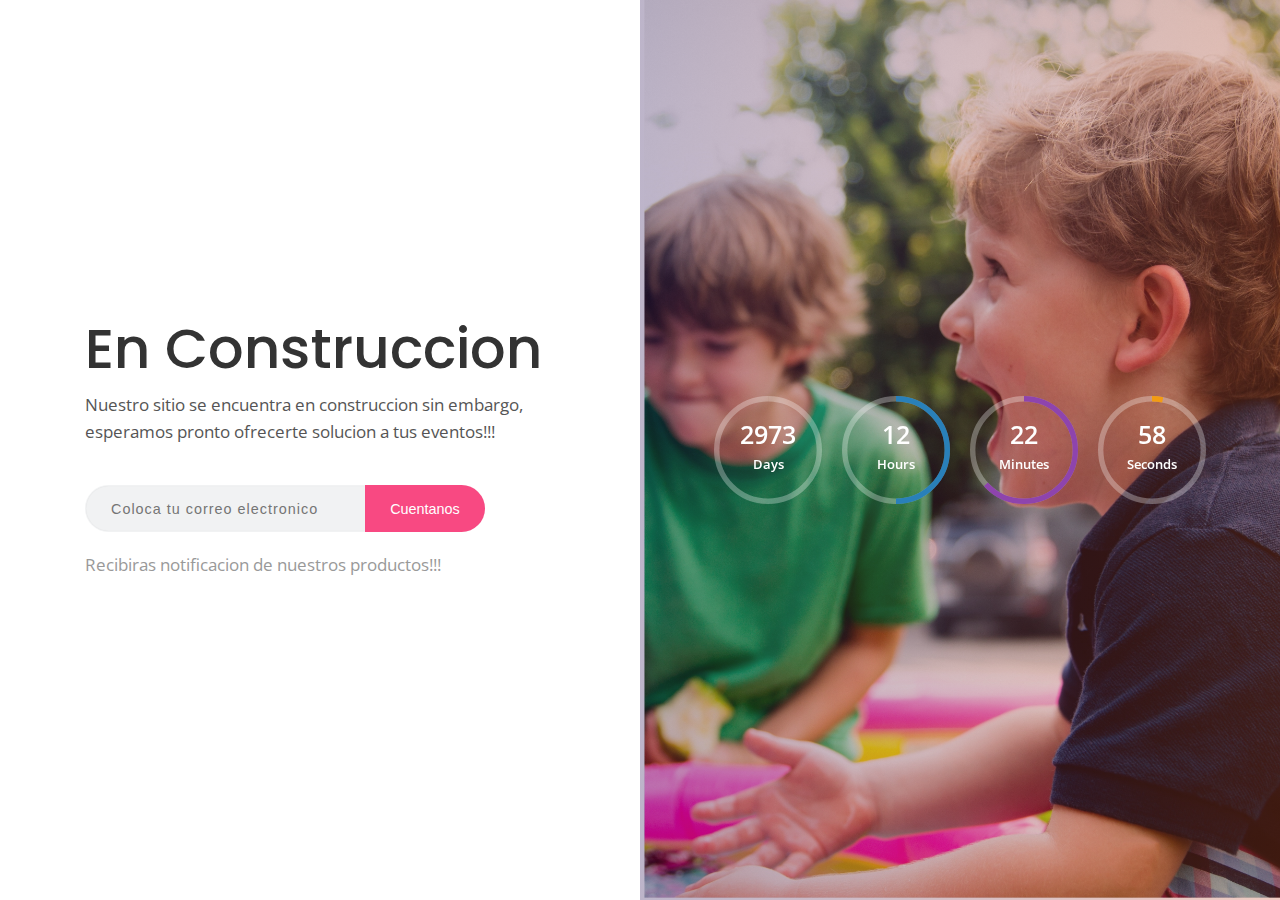
<file: back/index.html>
<!DOCTYPE HTML>
<html lang="en">
<head>
	<title>Happy Children Events</title>
	<meta http-equiv="X-UA-Compatible" content="IE=edge">
    <meta name="viewport" content="width=device-width, initial-scale=1">
	<meta charset="UTF-8">
	
	
	<!-- Font -->
	
	<link href="https://fonts.googleapis.com/css?family=Open+Sans:400,700%7CPoppins:400,500" rel="stylesheet">
	
	<!-- Stylesheets -->
	
	<link href="common-css/bootstrap.css" rel="stylesheet">
	
	
	<link href="common-css/ionicons.css" rel="stylesheet">
	
	
	<link rel="stylesheet" href="common-css/jquery.classycountdown.css" />
		
	<link href="01-comming-soon/css/styles.css" rel="stylesheet">
	
	<link href="01-comming-soon/css/responsive.css" rel="stylesheet">
	
</head>
<body>
	
	<div class="main-area">
		<div class="container full-height position-static">
			
			<section class="left-section full-height">
		
				<a class="logo" href="#" style="display:none" ><img src="images/logo-black.png" alt="Logo"></a>
				
				<div class="display-table">
					<div class="display-table-cell">
						<div class="main-content">
							<h1 class="title"><b>En Construccion</b></h1>
							<p>Nuestro sitio se encuentra en construccion sin embargo, 
							esperamos pronto ofrecerte solucion a tus eventos!!! </p>

							<div class="email-input-area">
								<form   action="mailto:happychildrenevents@gmail.com" method="post" enctype="text/plain">
									<input class="email-input" name="email" type="text" placeholder="Coloca tu correo electronico"/>
									<button class="submit-btn" name="submit" type="submit"><b>Cuentanos</b></button>
								</form>
							</div><!-- email-input-area -->
							
							<p class="post-desc">Recibiras notificacion de nuestros productos!!!</p>
						</div><!-- main-content -->
					</div><!-- display-table-cell -->
				</div><!-- display-table -->
				
				<ul class="footer-icons" style="display:none" >
					<li>Stay in touch : </li>
					<li><a href="#"><i class="ion-social-facebook"></i></a></li>
					<li><a href="#"><i class="ion-social-twitter"></i></a></li>
					<li><a href="#"><i class="ion-social-googleplus"></i></a></li>
					<li><a href="#"><i class="ion-social-instagram-outline"></i></a></li>
					<li><a href="#"><i class="ion-social-pinterest"></i></a></li>
				</ul>
		
			</section><!-- left-section -->
		
			<section class="right-section" style="background-image: url(images/countdown-1-1000x1000.jpg)">
			
				<div class="display-table center-text">
					<div class="display-table-cell">
						
						
						<div id="rounded-countdown">
							<div class="countdown" ></div>
						</div>
						
					</div><!-- display-table-cell -->
				</div><!-- display-table -->
				
			</section><!-- right-section -->
		
		</div><!-- container -->
	</div><!-- main-area -->
	
	<!-- SCIPTS -->
	
	<script src="common-js/jquery-3.1.1.min.js"></script>
	
	<script src="common-js/tether.min.js"></script>
	
	<script src="common-js/bootstrap.js"></script>
	
	<script src="common-js/jquery.classycountdown.js"></script>
	
	<script src="common-js/jquery.knob.js"></script>
	
	<script src="common-js/jquery.throttle.js"></script>
	
	<script src="common-js/scripts.js"></script>
	
</body>
</html>
</file>
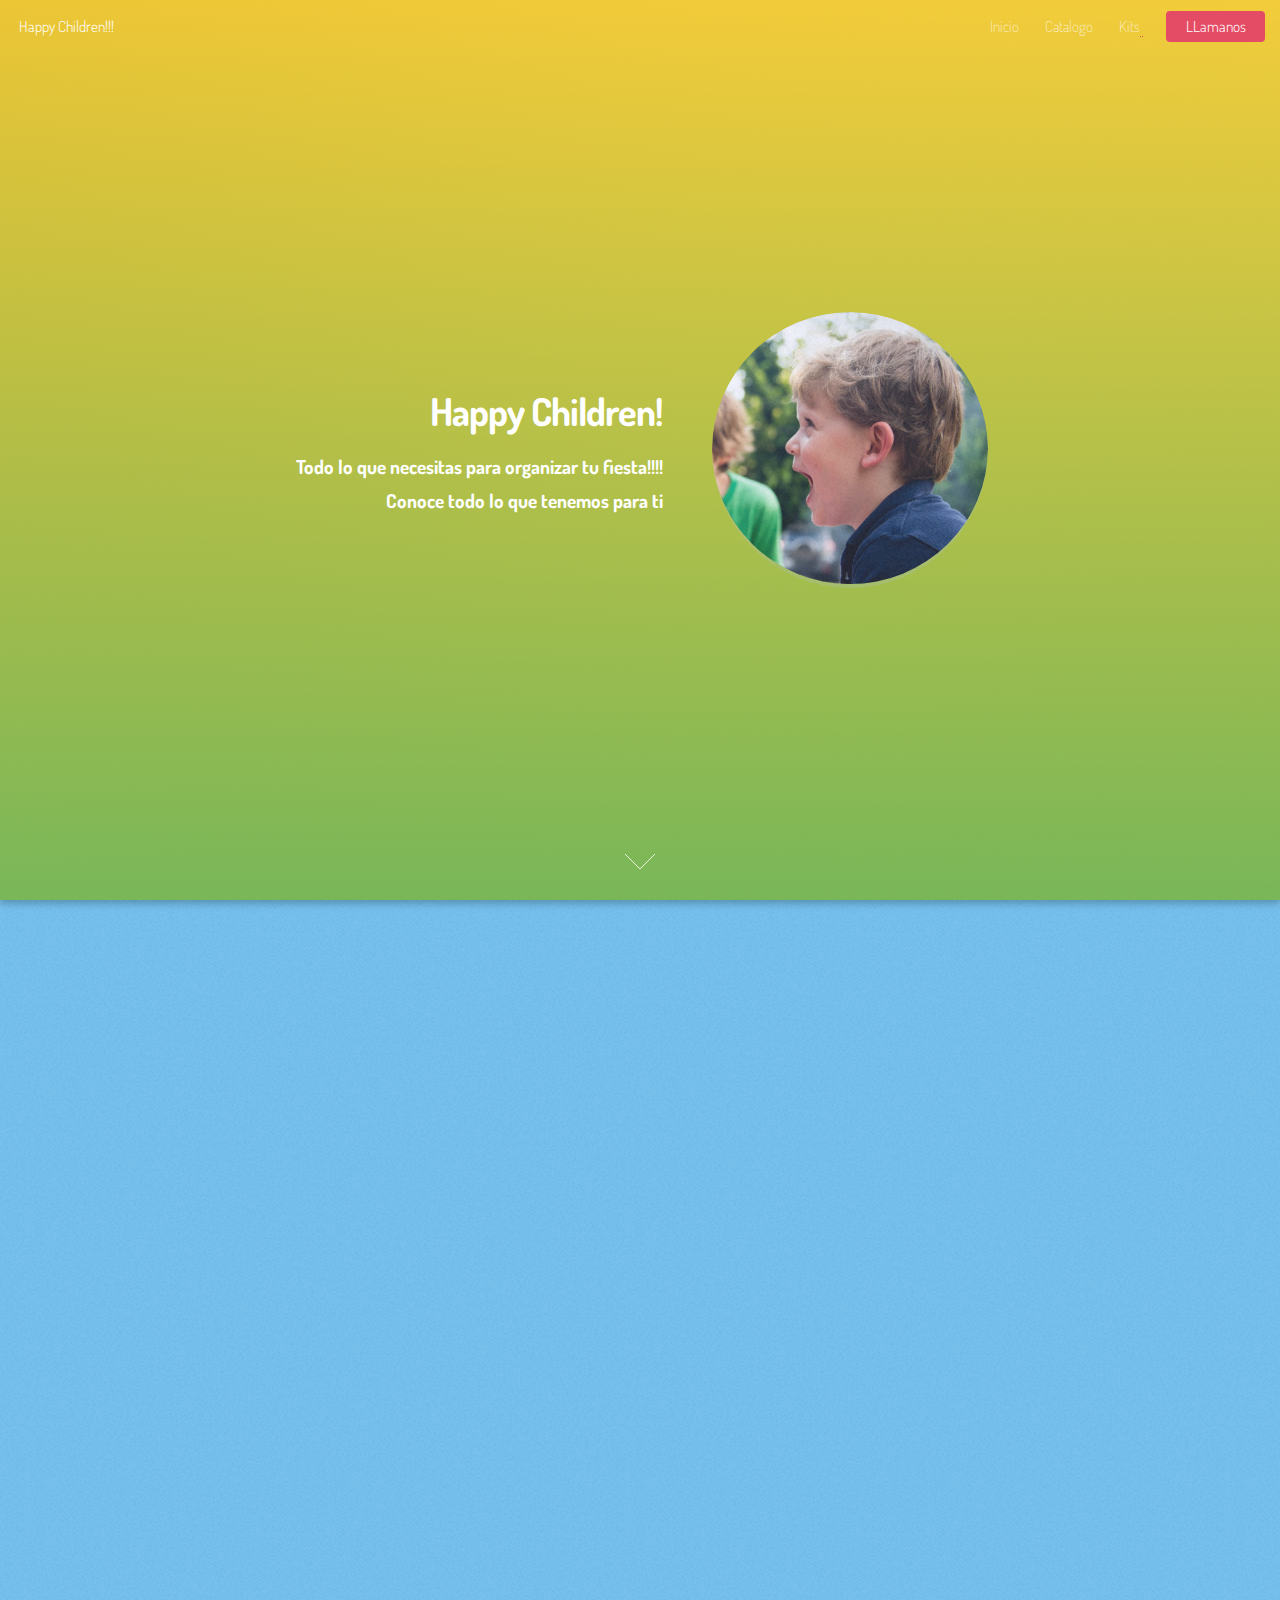
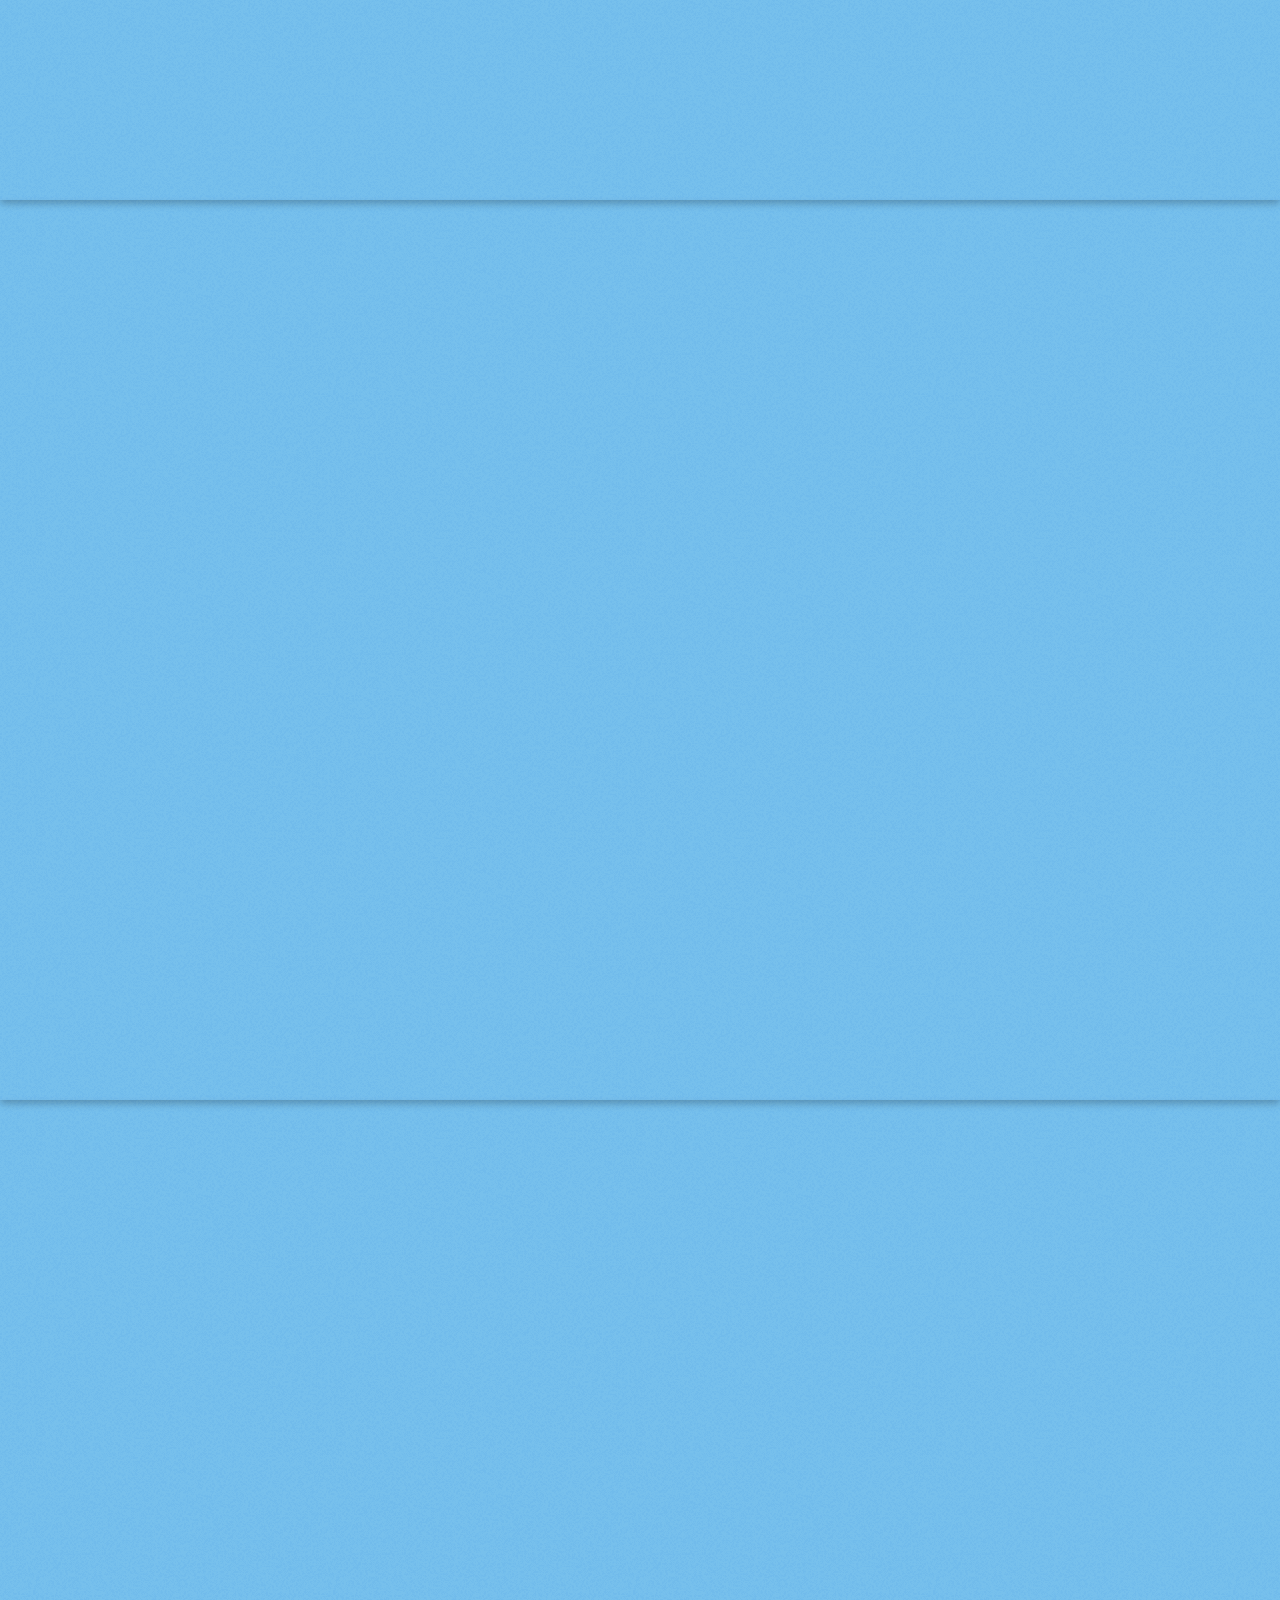
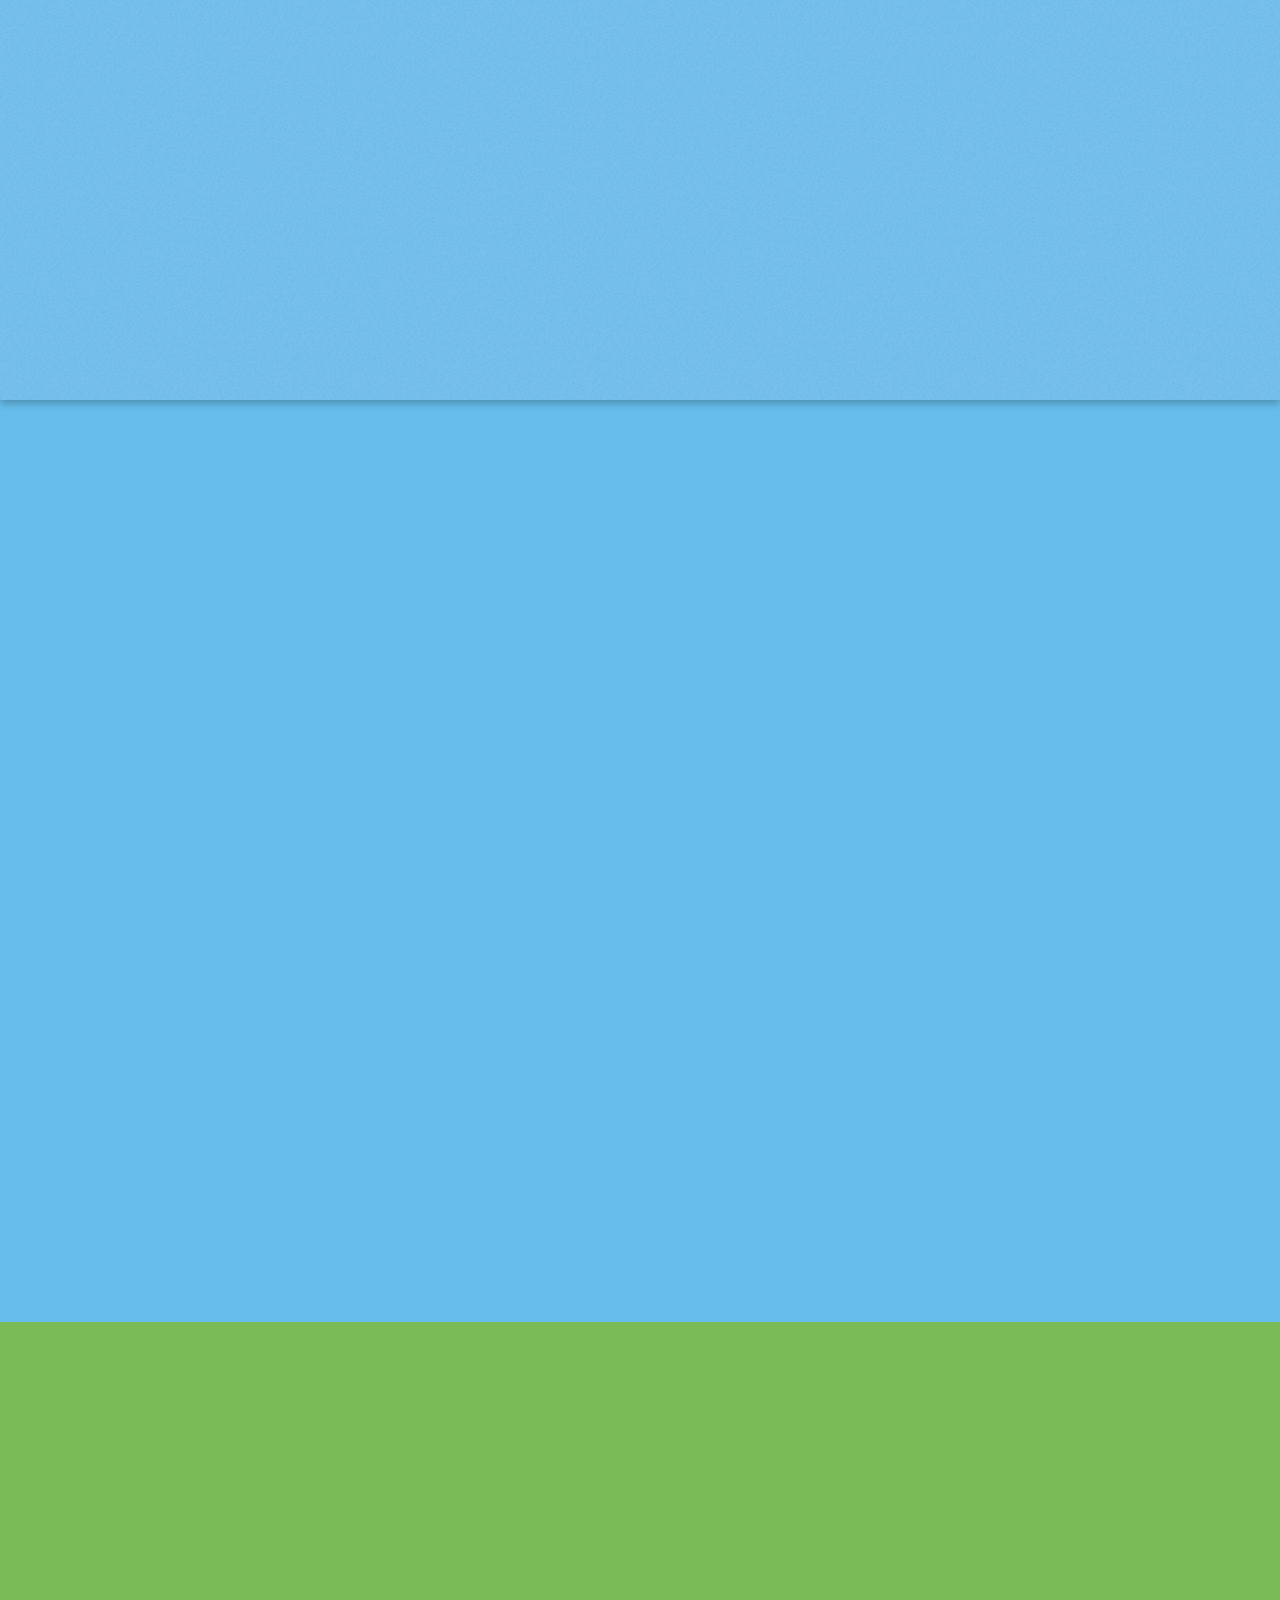
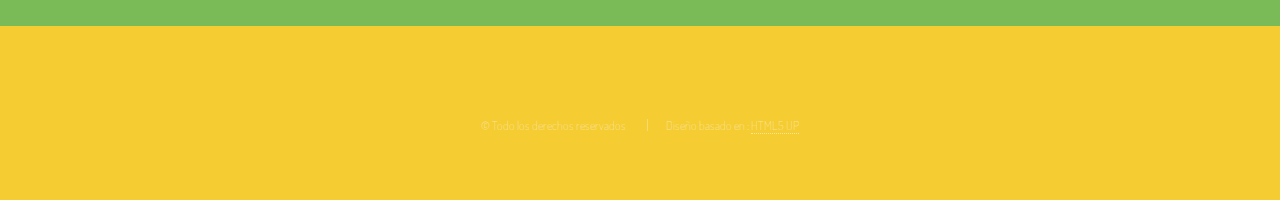
<file: page/index.html>
<!DOCTYPE HTML>
<!--
	Landed by HTML5 UP
	html5up.net | @ajlkn
	Free for personal and commercial use under the CCA 3.0 license (html5up.net/license)
-->
<html>

<head>
	<title>Happy Children::</title>
	<meta charset="utf-8" />
	<meta name="viewport" content="width=device-width, initial-scale=1" />
	<!--[if lte IE 8]><script src="assets/js/ie/html5shiv.js"></script><![endif]-->
	<link rel="stylesheet" href="assets/css/main.css" />
	<!--[if lte IE 9]><link rel="stylesheet" href="assets/css/ie9.css" /><![endif]-->
	<!--[if lte IE 8]><link rel="stylesheet" href="assets/css/ie8.css" /><![endif]-->
</head>

<body class="landing">
	<div id="page-wrapper">

		<!-- Header -->
		<header id="header">
			<h1 id="logo"><a href="index.html">Happy Children!!!</a></h1>
			<nav id="nav">
				<ul>
					<li><a href="index.html">Inicio</a></li>
					<li><a href="catalogo.html">Catalogo</a></li>
					<li><a href="kits.html">Kits</li>
					<li><a href="https://api.whatsapp.com/send?phone=573108590920" class="button special">LLamanos</a></li>
				</ul>
			</nav>
		</header>

		<!-- Banner -->
		<section id="banner">
			<div class="content">
				<header>
					<h2>Happy Children! </h2>
					<p>Todo lo que necesitas para organizar tu fiesta!!!!<br /> Conoce todo lo que tenemos para ti</p>
				</header>
				<span class="image"><img src="images/pic01.jpg" alt="" /></span>
			</div>
			<a href="#one" class="goto-next scrolly">Next</a>
		</section>

		<!-- One -->
		<section id="one" class="spotlight style1 bottom">
			<span class="image fit main"><img src="images/pic02.jpg" alt="" /></span>
			<div class="content">
				<div class="container">
					<div class="row">
						<div class="4u 12u$(medium)">
							<header>
								<h2>Ya tienes preparada toda la decoracion para tu fiesta?</h2>
								<p>Te ayudamos a armar tu kit de fiesta!!! </p>
							</header>
						</div>
						<div class="4u 12u$(medium)">
							<p>Tienes una idea para la fiesta infantil? Te ayudamos a conseguir platos, vasos, cubiertos, festones, guinarlas, bombas o piñatas tematicas

							</p>
						</div>
						<div class="4u$ 12u$(medium)">
							<p>Tienes una fiesta, pero quieres darle un toque de diseño y color! No olvides ver nuestro catalogo y permitenos armar contigo la fiesta!!!</p>
						</div>
					</div>
				</div>
			</div>
			<a href="#two" class="goto-next scrolly">Next</a>
		</section>

		<!-- Two -->
		<section id="two" class="spotlight style2 right">
			<span class="image fit main"><img src="images/pic03.jpg" alt="" /></span>
			<div class="content">
				<header>
					<h2>Ya sabes que decoracion quieres organizar para tu fiesta?</h2>
					<p>Pero tienes que ir al menos a dos lugares perdiendo tiempo</p>
				</header>
				<p>Te acompañamos a armar tu kit de decoracion y lo recibes en la comodidad de tu casa

				</p>
				<ul class="actions">
					<li><a href="catalogo.html" class="button">Ver Catalogo</a></li>
				</ul>
			</div>
			<a href="#three" class="goto-next scrolly">Next</a>
		</section>

		<!-- Three -->
		<section id="three" class="spotlight style3 left">
			<span class="image fit main bottom"><img src="images/pic04.jpg" alt="" /></span>
			<div class="content">
				<header>
					<h2>Oh! y tambien te ayudamos a instalarlo</h2>
					<p>Permitenos que coloquemos la decoracion de tu fiesta!!! </p>
				</header>
				<p>Te podemos ayudar a realizar la instalacion de la decoracion, en tu propio espacio</p>
				<ul class="actions">
					<li><a href="catalogo.html" class="button">Ver Catalogo</a></li>
				</ul>
			</div>
			<a href="#four" class="goto-next scrolly">Next</a>
		</section>

		<!-- Four -->
		<section id="four" class="wrapper style1 special fade-up">
			<div class="container">
				<header class="major">
					<h2>Como puedes armar tu  decoracion con nosotros?</h2>
					<p>Te ofrecemos armar un paquete con los siguientes elementos</p>
				</header>
				<div class="box alt">
					<div class="row uniform">
						<section class="4u 6u(medium) 12u$(xsmall)">
							<span class="icon alt major fa fa-cutlery"></span>
							<h3>Decoracion de la mesa</h3>
							<p>Platos, vasos,cubiertos y manteles! Todo lo que necesitas para la mesa de tu evento</p>
						</section>
						<section class="4u 6u$(medium) 12u$(xsmall)">
							<span class="icon alt major fa-magic"></span>
							<h3>Festones y Guirnaldas</h3>
							<p>Decora las paredes y Columnas, un poco de color para la fiesta!</p>
						</section>
						<section class="4u$ 6u(medium) 12u$(xsmall)">
							<span class="icon alt major  fa-cloud "></span>
							<h3>Bombas</h3>
							<p>Todo en Bombas,brillantes o con tus personajes favoritos</p>
						</section>
						<section class="4u 6u$(medium) 12u$(xsmall)">
							<span class="icon alt major fa-exclamation"></span>
							<h3>Piñatas y sorpresas</h3>
							<p>Piñatas y sorpresas para los mas chicos!!</p>
						</section>
						<section class="4u 6u(medium) 12u$(xsmall)">
							<span class="icon alt major fa-child"></span>
							<h3>Accesorios para los niños!!</h3>
							<p>Sombreros,orejas, coronas </p>
						</section>
						<section class="4u$ 6u$(medium) 12u$(xsmall)">
							<span class="icon alt major fa-bullhorn"></span>
							<h3>No lo encontraste en la lista?</h3>
							<p>Cuentanos que idea genial tienes para tu fiesta!!!</p>
						</section>
					</div>
				</div>
				<footer class="major">
					<ul class="actions">
						<li><a href="catalogo.html" class="button">Ver Nuestro Catalogo</a></li>
					</ul>
				</footer>
			</div>
		</section>

		<!-- Five -->
		<section id="five" class="wrapper style2 special fade">
			<div class="container">
				<header>
					<h2>Estamos listos para escucharte!!!</h2>
					<p>Esperamos pronto ofrecerte solucion a tus eventos!!! </p>
				</header>
				<form action="mailto:happychildrenevents@gmail.com" method="post" action="#" class="container 50%">
					<div class="row uniform 50%">
						<div class="8u 12u$(xsmall)"><input type="email" name="email" id="email" placeholder="Tu Correo Electronico" /></div>
						<div class="4u$ 12u$(xsmall)"><input type="submit" value="Cuentanos!!!" class="fit special" /></div>
					</div>
				</form>

			</div>
		</section>

		<!-- Footer -->
		<footer id="footer">
			<ul class="icons" hidden="true">
				<li><a href="#" class="icon alt fa-twitter"><span class="label">Twitter</span></a></li>
				<li><a href="#" class="icon alt fa-facebook"><span class="label">Facebook</span></a></li>
				<li><a href="#" class="icon alt fa-linkedin"><span class="label">LinkedIn</span></a></li>
				<li><a href="#" class="icon alt fa-instagram"><span class="label">Instagram</span></a></li>
				<li><a href="#" class="icon alt fa-github"><span class="label">GitHub</span></a></li>
				<li><a href="#" class="icon alt fa-envelope"><span class="label">Email</span></a></li>
			</ul>
			<ul class="copyright">
				<li>&copy; Todo los derechos reservados </li>
				<li>Diseño basado en : <a href="http://html5up.net">HTML5 UP</a></li>
			</ul>
		</footer>

	</div>

	<!-- Scripts -->
	<script src="assets/js/jquery.min.js"></script>
	<script src="assets/js/jquery.scrolly.min.js"></script>
	<script src="assets/js/jquery.dropotron.min.js"></script>
	<script src="assets/js/jquery.scrollex.min.js"></script>
	<script src="assets/js/skel.min.js"></script>
	<script src="assets/js/util.js"></script>
	<!--[if lte IE 8]><script src="assets/js/ie/respond.min.js"></script><![endif]-->
	<script src="assets/js/main.js"></script>

</body>

</html>
</file>
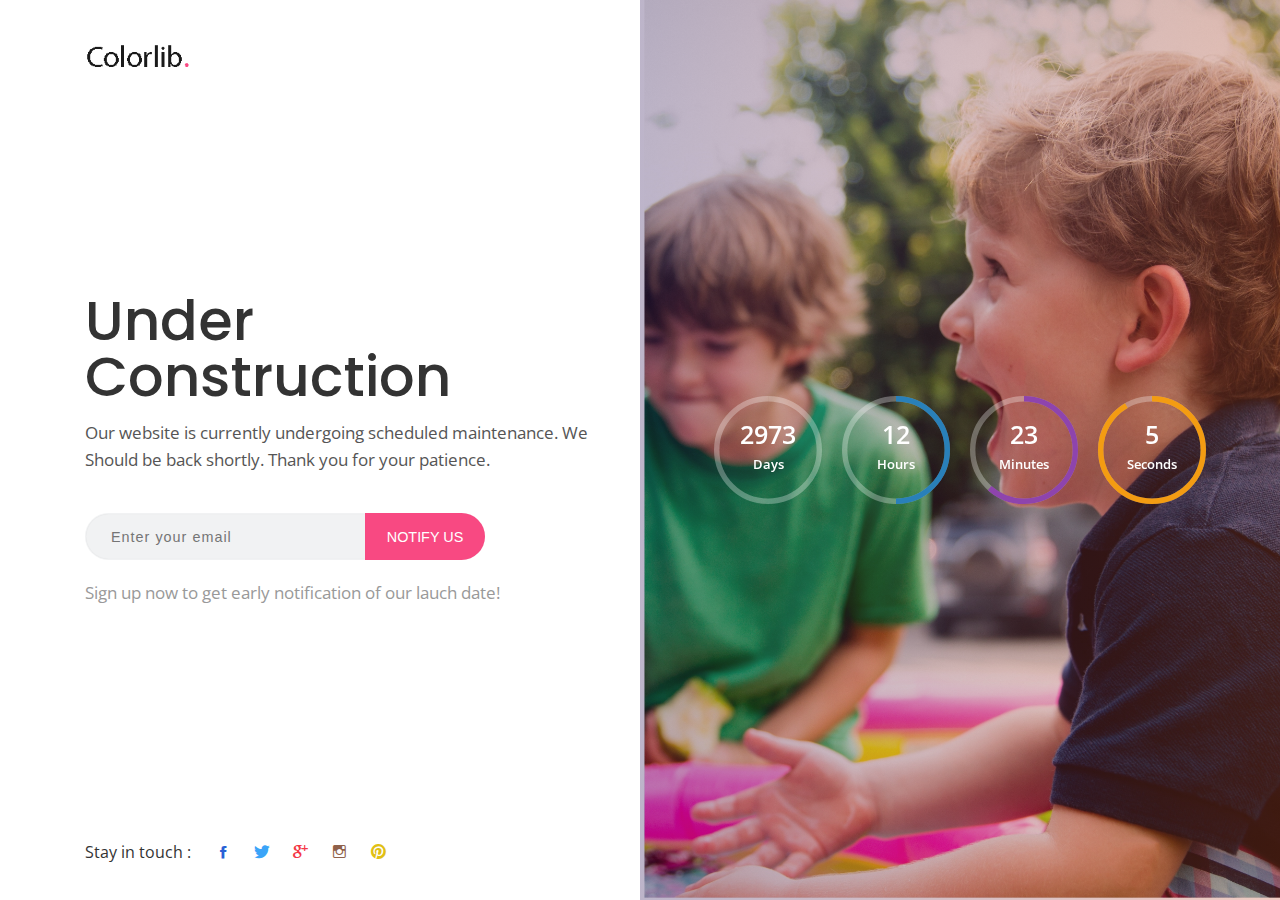
<file: index.html.html>
<!DOCTYPE HTML>
<html lang="en">
<head>
	<title>TITLE</title>
	<meta http-equiv="X-UA-Compatible" content="IE=edge">
    <meta name="viewport" content="width=device-width, initial-scale=1">
	<meta charset="UTF-8">
	
	
	<!-- Font -->
	
	<link href="https://fonts.googleapis.com/css?family=Open+Sans:400,700%7CPoppins:400,500" rel="stylesheet">
	
	<!-- Stylesheets -->
	
	<link href="common-css/bootstrap.css" rel="stylesheet">
	
	
	<link href="common-css/ionicons.css" rel="stylesheet">
	
	
	<link rel="stylesheet" href="common-css/jquery.classycountdown.css" />
		
	<link href="01-comming-soon/css/styles.css" rel="stylesheet">
	
	<link href="01-comming-soon/css/responsive.css" rel="stylesheet">
	
</head>
<body>
	
	<div class="main-area">
		<div class="container full-height position-static">
			
			<section class="left-section full-height">
		
				<a class="logo" href="#"><img src="images/logo-black.png" alt="Logo"></a>
				
				<div class="display-table">
					<div class="display-table-cell">
						<div class="main-content">
							<h1 class="title"><b>Under Construction</b></h1>
							<p>Our website is currently undergoing scheduled maintenance.
								We Should be back shortly. Thank you for your patience.</p>

							<div class="email-input-area">
								<form method="post">
									<input class="email-input" name="email" type="text" placeholder="Enter your email"/>
									<button class="submit-btn" name="submit" type="submit"><b>NOTIFY US</b></button>
								</form>
							</div><!-- email-input-area -->
							
							<p class="post-desc">Sign up now to get early notification of our lauch date!</p>
						</div><!-- main-content -->
					</div><!-- display-table-cell -->
				</div><!-- display-table -->
				
				<ul class="footer-icons">
					<li>Stay in touch : </li>
					<li><a href="#"><i class="ion-social-facebook"></i></a></li>
					<li><a href="#"><i class="ion-social-twitter"></i></a></li>
					<li><a href="#"><i class="ion-social-googleplus"></i></a></li>
					<li><a href="#"><i class="ion-social-instagram-outline"></i></a></li>
					<li><a href="#"><i class="ion-social-pinterest"></i></a></li>
				</ul>
		
			</section><!-- left-section -->
		
			<section class="right-section" style="background-image: url(images/countdown-1-1000x1000.jpg)">
			
				<div class="display-table center-text">
					<div class="display-table-cell">
						
						
						<div id="rounded-countdown">
							<div class="countdown" data-remaining-sec="2000000"></div>
						</div>
						
					</div><!-- display-table-cell -->
				</div><!-- display-table -->
				
			</section><!-- right-section -->
		
		</div><!-- container -->
	</div><!-- main-area -->
	
	<!-- SCIPTS -->
	
	<script src="common-js/jquery-3.1.1.min.js"></script>
	
	<script src="common-js/tether.min.js"></script>
	
	<script src="common-js/bootstrap.js"></script>
	
	<script src="common-js/jquery.classycountdown.js"></script>
	
	<script src="common-js/jquery.knob.js"></script>
	
	<script src="common-js/jquery.throttle.js"></script>
	
	<script src="common-js/scripts.js"></script>
	
</body>
</html>
</file>
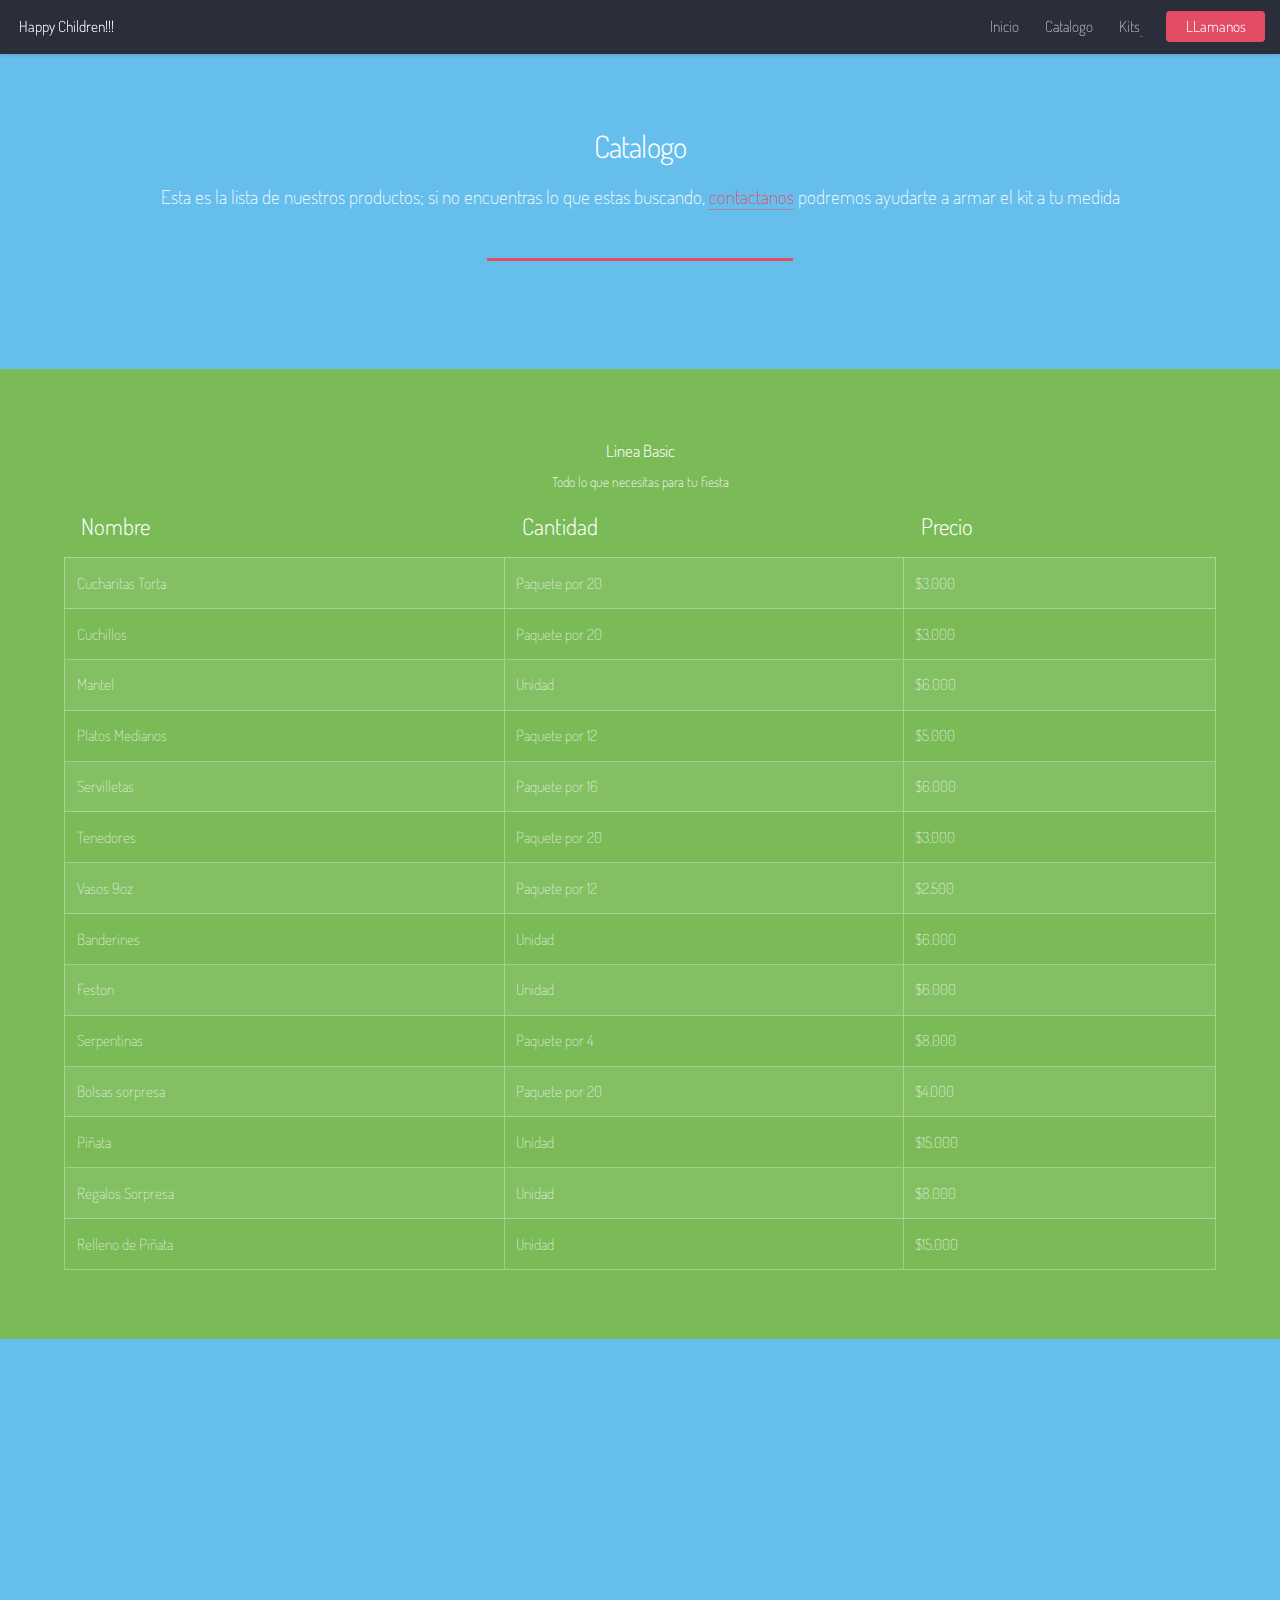
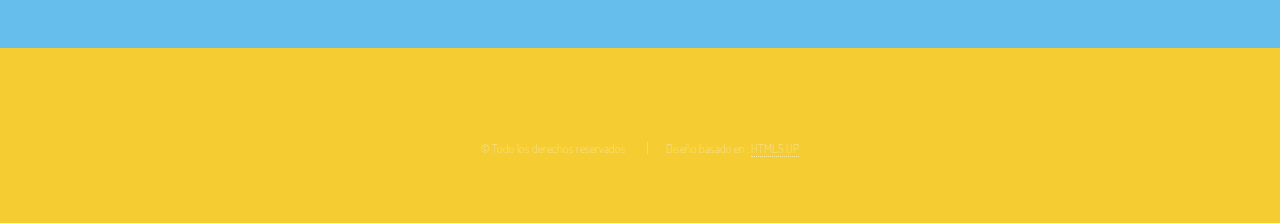
<file: page/catalogo.html>
<!DOCTYPE HTML>
<!--
	Landed by HTML5 UP
	html5up.net | @ajlkn
	Free for personal and commercial use under the CCA 3.0 license (html5up.net/license)
-->
<html>

<head>
	<title>Happy Children::</title>
	<meta charset="utf-8" />
	<meta name="viewport" content="width=device-width, initial-scale=1" />
	<!--[if lte IE 8]><script src="assets/js/ie/html5shiv.js"></script><![endif]-->
	<link rel="stylesheet" href="assets/css/main.css" />
	<!--[if lte IE 9]><link rel="stylesheet" href="assets/css/ie9.css" /><![endif]-->
	<!--[if lte IE 8]><link rel="stylesheet" href="assets/css/ie8.css" /><![endif]-->
</head>

<body>
	<div id="page-wrapper">

		<!-- Header -->
		<header id="header">
			<h1 id="logo"><a href="index.html">Happy Children!!!</a></h1>
			<nav id="nav">
				<ul>
					<li><a href="index.html">Inicio</a></li>
					<li><a href="catalogo.html">Catalogo</a></li>
					<li><a href="kits.html">Kits</li>
					<li><a href="https://api.whatsapp.com/send?phone=573108590920" class="button special">LLamanos</a></li>
				</ul>
			</nav>
		</header>

		<!-- Main -->
		<div id="main" class="wrapper style1">
			<header class="major">
				<h2>Catalogo</h2>
				<p>
					Esta es la lista de nuestros productos; si no encuentras lo que estas buscando, <a href="https://api.whatsapp.com/send?phone=573108590920">contactanos</a> podremos ayudarte a armar el kit a tu medida
				</p>
			</header>
		</div>



		<section id="two" class="wrapper style2 special fade">
			<div class="container">

				<header>
					<h4>Linea Basic</h4>
					<p>Todo lo que necesitas para tu fiesta</p>
				</header>
				<div class="table-wrapper">
					<table class="alt">
						<thead>
							<tr>
								<th>Nombre</th>
								<th>Cantidad</th>
								<th>Precio</th>
							</tr>
						</thead>
						<tbody>
							<tr>
								<td>Cucharitas Torta</td>
								<td>Paquete por 20</td>
								<td>$3.000</td>
							</tr>
							<tr>
								<td>Cuchillos</td>
								<td>Paquete por 20</td>
								<td>$3.000</td>
							</tr>
							<tr>
								<td>Mantel</td>
								<td>Unidad</td>
								<td>$6.000</td>
							</tr>
							<tr>
								<td>Platos Medianos</td>
								<td>Paquete por 12</td>
								<td>$5.000</td>
							</tr>
							<tr>
								<td>Servilletas</td>
								<td>Paquete por 16</td>
								<td>$6.000</td>
							</tr>
							<tr>
								<td>Tenedores</td>
								<td>Paquete por 20</td>
								<td>$3.000</td>
							</tr>
							<tr>
								<td>Vasos 9oz</td>
								<td>Paquete por 12</td>
								<td>$2.500</td>
							</tr>
							<tr>
								<td>Banderines</td>
								<td>Unidad</td>
								<td>$6.000</td>
							</tr>
							<tr>
								<td>Feston</td>
								<td>Unidad</td>
								<td>$6.000</td>
							</tr>
							<tr>
								<td>Serpentinas</td>
								<td>Paquete por 4</td>
								<td>$8.000</td>
							</tr>
							<tr>
								<td>Bolsas sorpresa</td>
								<td>Paquete por 20</td>
								<td>$4.000</td>
							</tr>
							<tr>
								<td>Piñata</td>
								<td>Unidad</td>
								<td>$15.000</td>
							</tr>
							<tr>
								<td>Regalos Sorpresa</td>
								<td>Unidad</td>
								<td>$8.000</td>
							</tr>
							<tr>
								<td>Relleno de Piñata</td>
								<td>Unidad</td>
								<td>$15.000</td>
							</tr>
						</tbody>

					</table>
				</div>

			</div>
		</section>

		<section id="three" class="wrapper style1 special fade">
			<div class="container">

				<header>
					<h4>Linea Premium</h4>
					<p>Algunos materiales mas finos, o de marcas reconocidas</p>
				</header>


				<div class="table-wrapper">
					<table class="alt">
						<thead>
							<tr>
								<th>Nombre</th>
								<th>Cantidad</th>
								<th>Precio</th>
							</tr>
						</thead>
						<tbody>
							<tr>
								<td>Bombas</td>
								<td>Paquete por 20</td>
								<td>$7.000</td>
							</tr>

						</tbody>

					</table>
				</div>
			</div>
		</section>

		<section id="one">

		</section>

		<!-- Footer -->
		<footer id="footer">
			<ul class="icons" hidden="true">
				<li><a href="#" class="icon alt fa-twitter"><span class="label">Twitter</span></a></li>
				<li><a href="#" class="icon alt fa-facebook"><span class="label">Facebook</span></a></li>
				<li><a href="#" class="icon alt fa-linkedin"><span class="label">LinkedIn</span></a></li>
				<li><a href="#" class="icon alt fa-instagram"><span class="label">Instagram</span></a></li>
				<li><a href="#" class="icon alt fa-github"><span class="label">GitHub</span></a></li>
				<li><a href="#" class="icon alt fa-envelope"><span class="label">Email</span></a></li>
			</ul>
			<ul class="copyright">
				<li>&copy; Todo los derechos reservados </li>
				<li>Diseño basado en : <a href="http://html5up.net">HTML5 UP</a></li>
			</ul>
		</footer>

	</div>

	<!-- Scripts -->
	<script src="assets/js/jquery.min.js"></script>
	<script src="assets/js/jquery.scrolly.min.js"></script>
	<script src="assets/js/jquery.dropotron.min.js"></script>
	<script src="assets/js/jquery.scrollex.min.js"></script>
	<script src="assets/js/skel.min.js"></script>
	<script src="assets/js/util.js"></script>
	<!--[if lte IE 8]><script src="assets/js/ie/respond.min.js"></script><![endif]-->
	<script src="assets/js/main.js"></script>

</body>

</html>
</file>
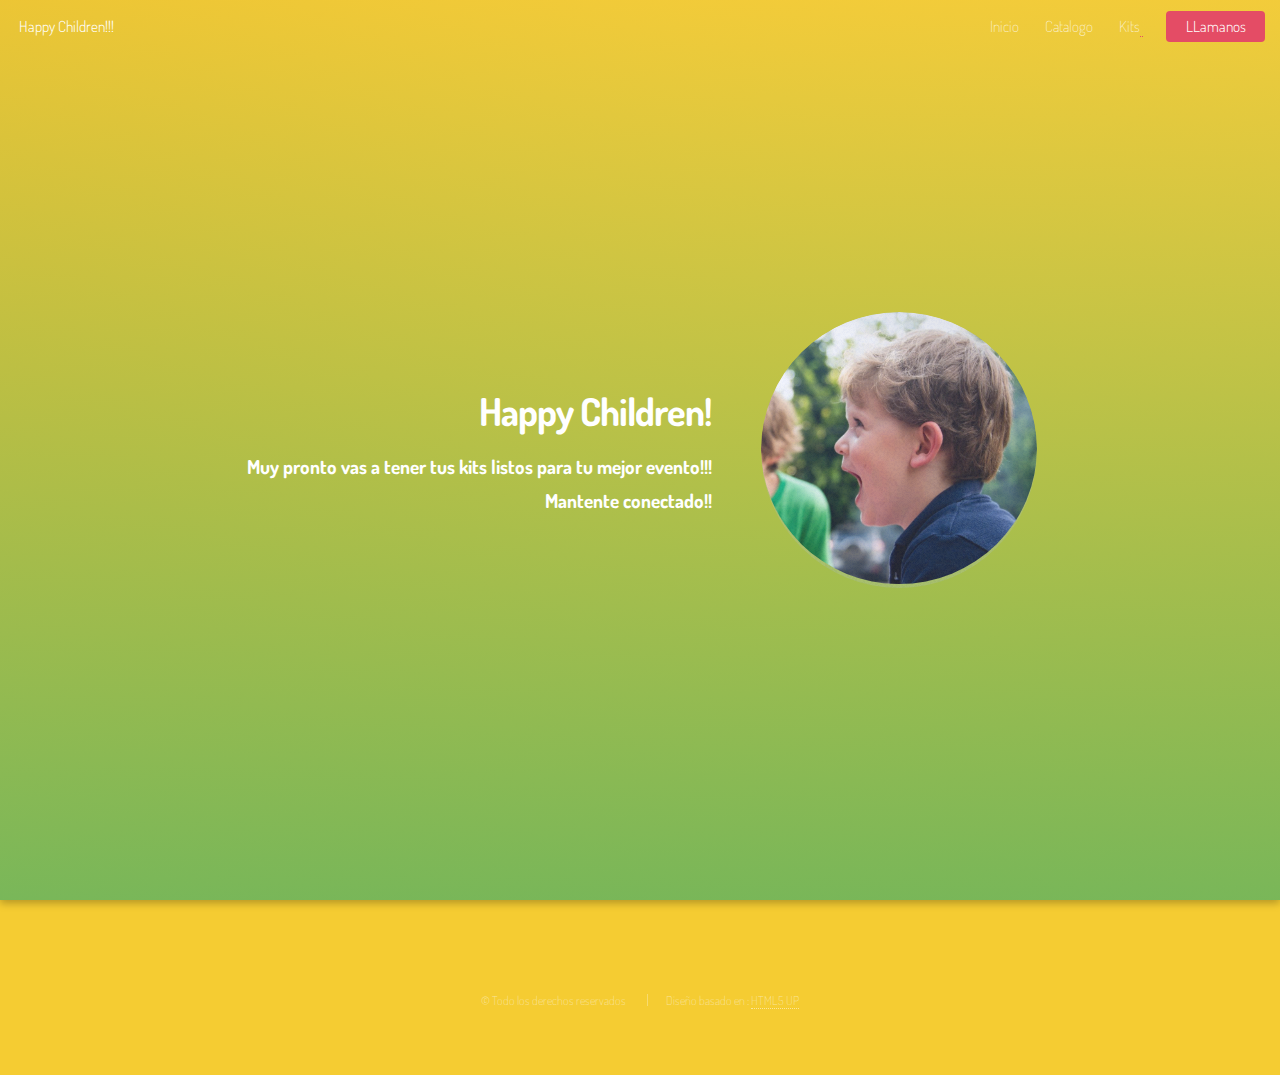
<file: page/kits.html>
<!DOCTYPE HTML>
<!--
	Landed by HTML5 UP
	html5up.net | @ajlkn
	Free for personal and commercial use under the CCA 3.0 license (html5up.net/license)
-->
<html>

<head>
	<title>Happy Children::</title>
	<meta charset="utf-8" />
	<meta name="viewport" content="width=device-width, initial-scale=1" />
	<!--[if lte IE 8]><script src="assets/js/ie/html5shiv.js"></script><![endif]-->
	<link rel="stylesheet" href="assets/css/main.css" />
	<!--[if lte IE 9]><link rel="stylesheet" href="assets/css/ie9.css" /><![endif]-->
	<!--[if lte IE 8]><link rel="stylesheet" href="assets/css/ie8.css" /><![endif]-->
</head>

<body class="landing">
	<div id="page-wrapper">

		<!-- Header -->
		<header id="header">
			<h1 id="logo"><a href="index.html">Happy Children!!!</a></h1>
			<nav id="nav">
				<ul>
					<li><a href="index.html">Inicio</a></li>
					<li><a href="catalogo.html">Catalogo</a></li>
					<li><a href="kits.html">Kits</li>
					<li><a href="https://api.whatsapp.com/send?phone=573108590920" class="button special">LLamanos</a></li>
				</ul>
			</nav>
		</header>

		<!-- Banner -->
		<section id="banner">
			<div class="content">
				<header>
					<h2>Happy Children! </h2>
					<p>Muy pronto vas  a tener tus kits listos para tu mejor evento!!!<br/>
					Mantente conectado!!  </p>
				</header>
				<span class="image"><img src="images/pic01.jpg" alt="" /></span>
			</div>
		
		</section>

		<!-- Footer -->
		<footer id="footer">
			<ul class="icons" hidden="true">
				<li><a href="#" class="icon alt fa-twitter"><span class="label">Twitter</span></a></li>
				<li><a href="#" class="icon alt fa-facebook"><span class="label">Facebook</span></a></li>
				<li><a href="#" class="icon alt fa-linkedin"><span class="label">LinkedIn</span></a></li>
				<li><a href="#" class="icon alt fa-instagram"><span class="label">Instagram</span></a></li>
				<li><a href="#" class="icon alt fa-github"><span class="label">GitHub</span></a></li>
				<li><a href="#" class="icon alt fa-envelope"><span class="label">Email</span></a></li>
			</ul>
			<ul class="copyright">
				<li>&copy; Todo los derechos reservados </li>
				<li>Diseño basado en : <a href="http://html5up.net">HTML5 UP</a></li>
			</ul>
		</footer>

	</div>

	<!-- Scripts -->
	<script src="assets/js/jquery.min.js"></script>
	<script src="assets/js/jquery.scrolly.min.js"></script>
	<script src="assets/js/jquery.dropotron.min.js"></script>
	<script src="assets/js/jquery.scrollex.min.js"></script>
	<script src="assets/js/skel.min.js"></script>
	<script src="assets/js/util.js"></script>
	<!--[if lte IE 8]><script src="assets/js/ie/respond.min.js"></script><![endif]-->
	<script src="assets/js/main.js"></script>

</body>

</html>
</file>
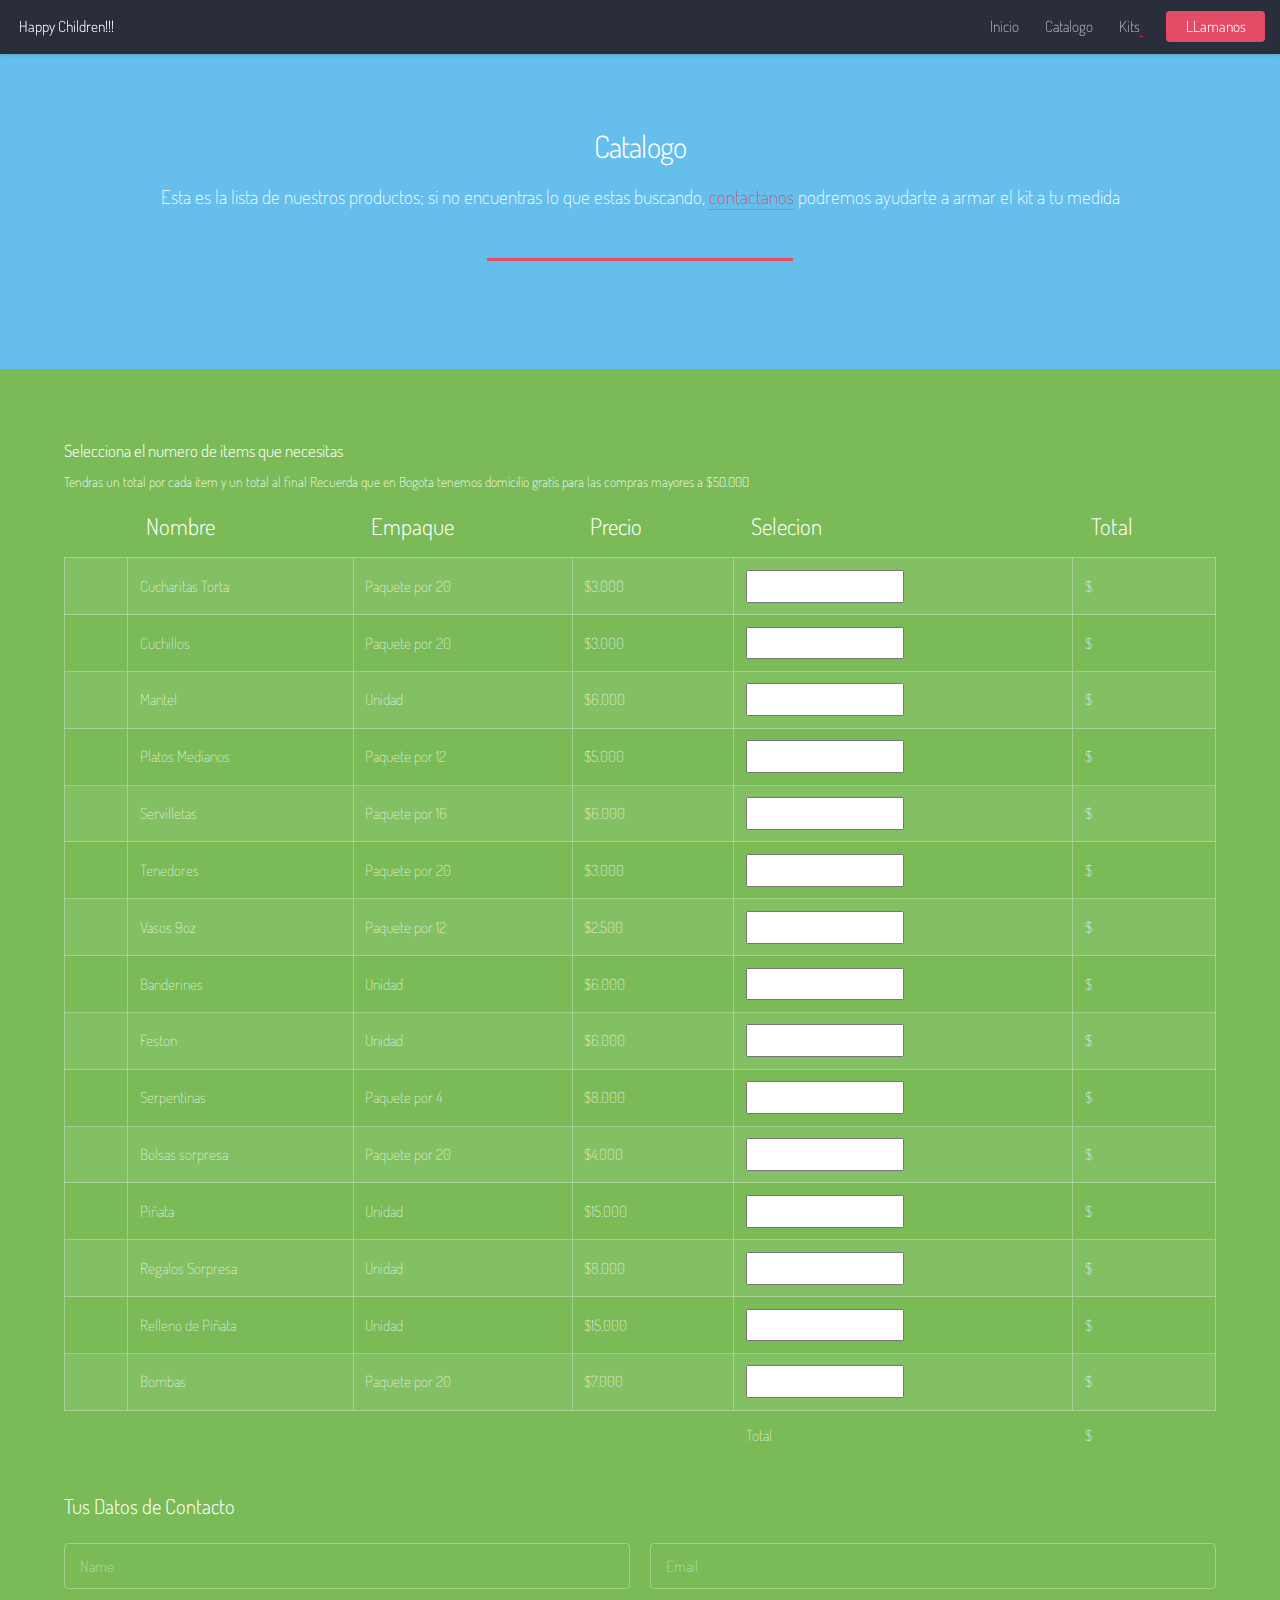
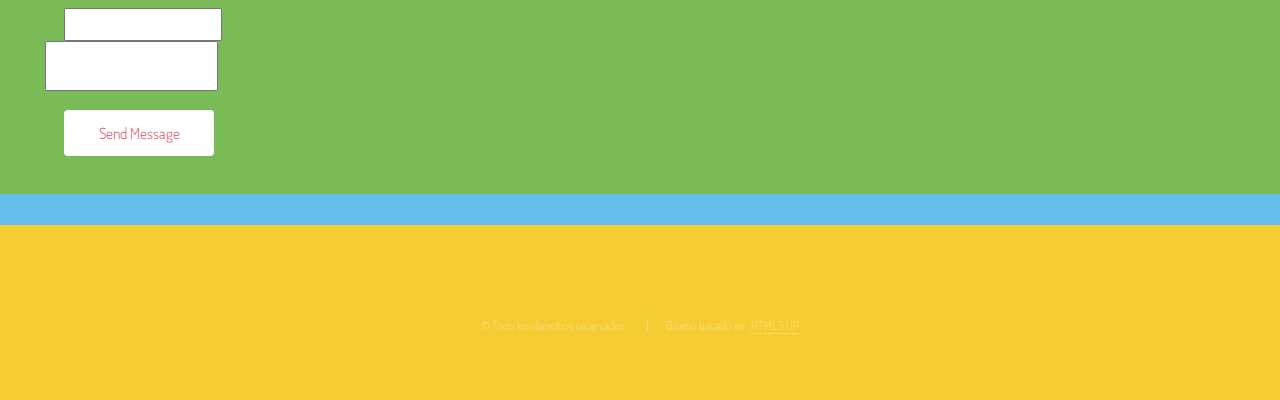
<file: page/shopping.html>
<!DOCTYPE HTML>
<!--
	Landed by HTML5 UP
	html5up.net | @ajlkn
	Free for personal and commercial use under the CCA 3.0 license (html5up.net/license)
-->
<html>

<head>
	<title>Happy Children::</title>
	<meta charset="utf-8" />
	<meta name="viewport" content="width=device-width, initial-scale=1" />
	<!--[if lte IE 8]><script src="assets/js/ie/html5shiv.js"></script><![endif]-->
	<link rel="stylesheet" href="assets/css/main.css" />
	<link rel="stylesheet" href="assets/css/shop.css" />
	<!--[if lte IE 9]><link rel="stylesheet" href="assets/css/ie9.css" /><![endif]-->
	<!--[if lte IE 8]><link rel="stylesheet" href="assets/css/ie8.css" /><![endif]-->
</head>

<body>
	<div id="page-wrapper">

		<!-- Header -->
		<header id="header">
			<h1 id="logo"><a href="index.html">Happy Children!!!</a></h1>
			<nav id="nav">
				<ul>
					<li><a href="index.html">Inicio</a></li>
					<li><a href="catalogo.html">Catalogo</a></li>
					<li><a href="kits.html">Kits</li>
					<li><a href="https://api.whatsapp.com/send?phone=573108590920" class="button special">LLamanos</a></li>
				</ul>
			</nav>
		</header>

		<!-- Main -->
		<div id="main" class="wrapper style1">
			<header class="major">
				<h2>Catalogo</h2>
				<p>
					Esta es la lista de nuestros productos; si no encuentras lo que estas buscando, <a href="https://api.whatsapp.com/send?phone=573108590920">contactanos</a> podremos ayudarte a armar el kit a tu medida
				</p>
			</header>
		</div>

		<form id="gform"
		 method="post" action="https://script.google.com/macros/s/AKfycbxfzx5uq-6iHLMEFFABNlYP7jScb3-xdEkhCoNl/exec">

			<section id="two" class="wrapper style2">
				<div class="container">

					<header>
						<h4>Selecciona el numero de items que necesitas</h4>
						<p>Tendras un total por cada item y un total al final Recuerda que en Bogota tenemos domicilio gratis para las compras mayores a $50.000
						</p>
					</header>
					<div class="table-wrapper">
						<table class="alt">
							<thead>
								<tr>
									<th></th>
									<th>Nombre</th>
									<th>Empaque</th>
									<th>Precio</th>
									<th>Selecion</th>
									<th>Total</th>
								</tr>
							</thead>
							<tbody>
								<tr class="product">
									<td></td>
									<td>Cucharitas Torta</td>
									<td>Paquete por 20</td>
									<td class="product-price">3.000</td>
									<td class="product-quantity">
										<input type="number" value="0" min="0">
									</td>
									<td class="product-line-price"></td>
								</tr>
								<tr class="product">
									<td></td>
									<td>Cuchillos</td>
									<td>Paquete por 20</td>
									<td class="product-price">3.000</td>
									<td class="product-quantity">
										<input type="number" value="0" min="0">
									</td>
									<td class="product-line-price"></td>
								</tr>
								<tr class="product">
									<td></td>
									<td>Mantel</td>
									<td>Unidad</td>
									<td class="product-price">6.000</td>
									<td class="product-quantity">
										<input type="number" value="0" min="0">
									</td>
									<td class="product-line-price"></td>
								</tr>
								<tr class="product">
									<td></td>
									<td>Platos Medianos</td>
									<td>Paquete por 12</td>
									<td class="product-price">5.000</td>
									<td class="product-quantity">
										<input type="number" value="0" min="0">
									</td>
									<td class="product-line-price"></td>
								</tr>
								<tr class="product">
									<td></td>
									<td>Servilletas</td>
									<td>Paquete por 16</td>
									<td class="product-price">6.000</td>
									<td class="product-quantity">
										<input type="number" value="0" min="0">
									</td>
									<td class="product-line-price"></td>
								</tr>
								<tr class="product">
									<td></td>
									<td>Tenedores</td>
									<td>Paquete por 20</td>
									<td class="product-price">3.000</td>
									<td class="product-quantity">
										<input type="number" value="0" min="0">
									</td>
									<td class="product-line-price"></td>
								</tr>
								<tr class="product">
									<td></td>
									<td>Vasos 9oz</td>
									<td>Paquete por 12</td>
									<td class="product-price">2.500</td>
									<td class="product-quantity">
										<input type="number" value="0" min="0">
									</td>
									<td class="product-line-price"></td>
								</tr>
								<tr class="product">
									<td></td>
									<td>Banderines</td>
									<td>Unidad</td>
									<td class="product-price">6.000</td>
									<td class="product-quantity">
										<input type="number" value="0" min="0">
									</td>
									<td class="product-line-price"></td>
								</tr>
								<tr class="product">
									<td></td>
									<td>Feston</td>
									<td>Unidad</td>
									<td class="product-price">6.000</td>
									<td class="product-quantity">
										<input type="number" value="0" min="0">
									</td>
									<td class="product-line-price"></td>
								</tr>
								<tr class="product">
									<td></td>
									<td>Serpentinas</td>
									<td>Paquete por 4</td>
									<td class="product-price">8.000</td>
									<td class="product-quantity">
										<input type="number" value="0" min="0">
									</td>
									<td class="product-line-price"></td>
								</tr>
								<tr class="product">
									<td></td>
									<td>Bolsas sorpresa</td>
									<td>Paquete por 20</td>
									<td class="product-price">4.000</td>
									<td class="product-quantity">
										<input type="number" value="0" min="0">
									</td>
									<td class="product-line-price"></td>
								</tr>
								<tr class="product">
									<td></td>
									<td>Piñata</td>
									<td>Unidad</td>
									<td class="product-price">15.000</td>
									<td class="product-quantity">
										<input type="number" value="0" min="0">
									</td>
									<td class="product-line-price"></td>
								</tr>
								<tr class="product">
									<td></td>
									<td>Regalos Sorpresa</td>
									<td>Unidad</td>
									<td class="product-price">8.000</td>
									<td class="product-quantity">
										<input type="number" value="0" min="0">
									</td>
									<td class="product-line-price"></td>
								</tr>
								<tr class="product">
									<td></td>
									<td>Relleno de Piñata</td>
									<td>Unidad</td>
									<td class="product-price">15.000</td>
									<td class="product-quantity">
										<input type="number" value="0" min="0">
									</td>
									<td class="product-line-price"></td>
								</tr>
								<tr class="product">
									<td></td>
									<td>Bombas</td>
									<td>Paquete por 20</td>
									<td class="product-price">7.000</td>
									<td class="product-quantity">
										<input type="number" value="0" min="0">
									</td>
									<td class="product-line-price"></td>
								</tr>
								<tfoot>
									<tr>
										<td colspan="4"> </td>
										<td>Total</td>
										<td class="totals-value" id="cart-total"></td>
									</tr>
								</tfoot>
							</tbody>

						</table>
					</div>
					<section>
						<h3>Tus Datos de Contacto</h3>

						<div class="row uniform 50%">
							<div class="6u 12u$(xsmall)">
								<input type="text" name="nombre" id="nombre" value="" placeholder="Name" />
							</div>
							<div class="6u$ 12u$(xsmall)">
								<input type="email" name="email" id="email" value="" placeholder="Email" />
							</div>

							<div class="12u$">
								<input  type="number" name="celularContacto" id="celularContacto" placeholder="Numero de celular" />
							</div>
							<input  type="number" name="x" id="x" placeholder="Numero de celular" />
							<div class="12u$">
								<ul class="actions">
									<li><input type="submit" value="Send Message" class="special" /></li>
								</ul>
							</div>
						</div>
					</section>
				</div>
			</section>
			<input id="honeypot" type="text" name="honeypot" value="" />
		</form>


		<!-- Customise the Thankyou Message People See when they submit the form: -->
		<div style="display:none;" id="thankyou_message">
			<h2><em>Gracias</em>Por tu pedido!
      Te estaremos contactando proximamente!</h2>
		</div>

		<!-- Footer -->
		<footer id="footer">
			<ul class="icons" hidden="true">
				<li><a href="#" class="icon alt fa-twitter"><span class="label">Twitter</span></a></li>
				<li><a href="#" class="icon alt fa-facebook"><span class="label">Facebook</span></a></li>
				<li><a href="#" class="icon alt fa-linkedin"><span class="label">LinkedIn</span></a></li>
				<li><a href="#" class="icon alt fa-instagram"><span class="label">Instagram</span></a></li>
				<li><a href="#" class="icon alt fa-github"><span class="label">GitHub</span></a></li>
				<li><a href="#" class="icon alt fa-envelope"><span class="label">Email</span></a></li>
			</ul>
			<ul class="copyright">
				<li>&copy; Todo los derechos reservados </li>
				<li>Diseño basado en : <a href="http://html5up.net">HTML5 UP</a></li>
			</ul>
		</footer>

	</div>

	<!-- Scripts -->
	<script src="assets/js/jquery.min.js"></script>
	<script src="assets/js/jquery.scrolly.min.js"></script>
	<script src="assets/js/jquery.dropotron.min.js"></script>
	<script src="assets/js/jquery.scrollex.min.js"></script>
	<script src="assets/js/skel.min.js"></script>
	<script src="assets/js/util.js"></script>
	<!--[if lte IE 8]><script src="assets/js/ie/respond.min.js"></script><![endif]-->
	<script src="assets/js/main.js"></script>
	<script src="assets/js/shop.js"></script>
	<script data-cfasync="false" type="text/javascript" src="assets/js/form-submission-handler.js"></script>

</body>

</html>
</file>
<file: back/01-comming-soon/css/styles.css>
/*
====================================================

* 	[Master Stylesheet]
	
	Theme Name :  
	Version    :  
	Author     :  
	Author URI :  

====================================================

	TOC
	
	1. PRIMARY STYLES
	2. COMMONS FOR PAGE DESIGN
		JQUERY LIGHT BOX
	3. LEFT SECTION
	4. RIGHT SECTION

====================================================

/* ---------------------------------
1. PRIMARY STYLES
--------------------------------- */

html{ font-size: 100%; height: 100%; width: 100%; overflow-x: hidden; margin: 0px;  padding: 0px; touch-action: manipulation; }


body{ font-size: 16px; font-family: 'Open Sans', sans-serif; width: 100%; height: 100%; margin: 0; font-weight: 400;
	-webkit-font-smoothing: antialiased; -moz-osx-font-smoothing: grayscale; word-wrap: break-word; overflow-x: hidden; 
	color: #333; }

h1, h2, h3, h4, h5, h6, p, a, ul, span, li, img, inpot, button{ margin: 0; padding: 0; }

h1,h2,h3,h4,h5,h6{ line-height: 1.5; font-weight: inherit; }

h1,h2,h3{ font-family: 'Poppins', sans-serif; }

p{ line-height: 1.6; font-size: 1.05em; font-weight: 400; color: #555; }

h1{ font-size: 3.5em; line-height: 1; }
h2{ font-size: 3em; line-height: 1.1; }
h3{ font-size: 2.5em; }
h4{ font-size: 1.5em; }
h5{ font-size: 1.2em; }
h6{ font-size: .9em; letter-spacing: 1px; }

a, button{ display: inline-block; text-decoration: none; color: inherit; transition: all .3s; line-height: 1; }

a:focus, a:active, a:hover,
button:focus, button:active, button:hover,
a b.light-color:hover{ text-decoration: none; color: #E45F74; }

b{ font-weight: 500; }

img{ width: 100%; }

li{ list-style: none; display: inline-block; }

span{ display: inline-block; }

button{ outline: 0; border: 0; background: none; cursor: pointer; }

b.light-color{ color: #444; }

.icon{ font-size: 1.1em; display: inline-block; line-height: inherit; }

[class^="icon-"]:before, [class*=" icon-"]:before{ line-height: inherit; }



/* ---------------------------------
2. COMMONS FOR PAGE DESIGN
--------------------------------- */

.center-text{ text-align: center; } 

.display-table{ display: table; height: 100%; width: 100%; }

.display-table-cell{ display: table-cell; vertical-align: middle; }



::-webkit-input-placeholder { font-size: .9em; letter-spacing: 1px; }

::-moz-placeholder { font-size: .9em; letter-spacing: 1px; }

:-ms-input-placeholder { font-size: .9em; letter-spacing: 1px; }

:-moz-placeholder { font-size: .9em; letter-spacing: 1px; }


.full-height{ height: 100%; }

.position-static{ position: static; }


.main-area{ position: relative; height: 100vh;  }


/* ---------------------------------
3. LEFT SECTION
--------------------------------- */

.left-section{ float: left; width: 50%; position: relative; }

.left-section .logo{ position: absolute; top: 40px; height: 30px; }

.left-section .logo img{ height: 100%; width: auto; } 


.left-section .main-content{ padding: 40px 40px 40px 0; }

.main-content .title{ margin-bottom: 15px; }

.main-content .email-input-area{ margin: 40px 0 20px; position: relative; width: 400px; height: 47px; }

.main-content .email-input-area .email-input{ width: 100%; position: absolute; top: 0; bottom: 0; left: 0; 
	border-radius: 40px; border: 0; outline: 0; padding: 0 140px 0 25px; transition: all .2s; background: #F1F2F3; 
	box-shadow: inset 0 0 1px rgba(0,0,0,.1); border: 1px solid transparent; }

.main-content .email-input-area .email-input:focus{ border-color: #f89fbc; }


.main-content .email-input-area .submit-btn{ width: 120px; text-align: center; position: absolute; top: 0; bottom: 0; right: 0; font-size: .9em;
	border-radius: 0 40px 40px 0; transition: all .3s; background: #F84982; color: #fff; }

.main-content .email-input-area .submit-btn:hover{ background: #e40b52; }


.main-content .post-desc{ color: #999; }


.left-section .footer-icons{ position: absolute; bottom: 30px;}

.left-section .footer-icons > li > a{ display: inline-block; font-size: 1.07em; padding: 0 0px; }

.left-section .footer-icons > li:first-child{ margin-right: 10px; }

.left-section .footer-icons > li > a > i{ display: inline-block; height: 35px; line-height: 33px; 
	transition: all .2s; border-radius: 40px; text-align: center; width: 35px; }

.left-section .footer-icons > li > a:hover > i{ border: 1px solid; }

.left-section .footer-icons > li > a > i[class*="facebook"]{ color: #2A61D6; border-color: #2A61D6; }
.left-section .footer-icons > li > a > i[class*="twitter"]{ color: #3AA4F8; border-color: #3AA4F8; }
.left-section .footer-icons > li > a > i[class*="google"]{ color: #F43846; border-color: #F43846; }
.left-section .footer-icons > li > a > i[class*="instagram"]{ color: #8F614A; border-color: #8F614A; }
.left-section .footer-icons > li > a > i[class*="pinterest"]{ color: #E1C013; border-color: #E1C013; }



/* ---------------------------------
4. RIGHT SECTION
--------------------------------- */

.right-section{ position: absolute; top: 0; bottom: 0; right: 0; width: 50%; background-size: cover; z-index: 1; }

.right-section:after{ content:''; position: absolute; top: 0; bottom: 0; right: 0; left: 0; z-index: -2;
	opacity: .3; background: linear-gradient(to right, #23074d, #cc5333); }

#rounded-countdown{ width: 80%; margin: 0 auto; }
</file>
<file: back/01-comming-soon/css/responsive.css>
/* Screens Resolution : 992px
-------------------------------------------------------------------------- */
@media only screen and (max-width: 1200px) {
	
	/* ---------------------------------
	4. RIGHT SECTION
	--------------------------------- */

	#rounded-countdown{ width: 100%; }
	
}

/* Screens Resolution : 992px
-------------------------------------------------------------------------- */
@media only screen and (max-width: 992px) {
	
	
	.main-area{ position: relative; height: 200vh; }


	/* ---------------------------------
	3. LEFT SECTION
	--------------------------------- */

	.left-section{ float: none; width: 100%; height: 50%; }
	
	.left-section .main-content{ padding: 40px 0; }
	
	.main-content .email-input-area{ width: 100%; }
	
	.main-content .email-input-area .email-input{ padding: 0 115px 0 20px; }
	
	.main-content .email-input-area .submit-btn{ width: 100px; } 
	
	.left-section .footer-icons > li > a > i{ height: 30px; line-height: 28px; width: 30px; }
	
	
	/* ---------------------------------
	4. RIGHT SECTION
	--------------------------------- */

	.right-section{ top: 50%; bottom: auto; width: 100%; height: 50%; }

	.date-countdown{ width: 100%; }
	
	.date-countdown .time_circles > div > h4{ font-size: .7em!important; }

}


/* Screens Resolution : 767px
-------------------------------------------------------------------------- */
@media only screen and (max-width: 767px) {
	
	/* ---------------------------------
	1. PRIMARY STYLES
	--------------------------------- */

	p{ line-height: 1.4; }

	h1{ font-size: 2.8em; line-height: 1; }
	h2{ font-size: 2.2em; line-height: 1.1; }
	h3{ font-size: 1.8em; }
	
}

/* Screens Resolution : 479px
-------------------------------------------------------------------------- */
@media only screen and (max-width: 479px) {

	/* ---------------------------------
	1. PRIMARY STYLES
	--------------------------------- */

	body{ font-size: 12px;  }

}

/* Screens Resolution : 359px
-------------------------------------------------------------------------- */
@media only screen and (max-width: 359px) {
	
	
}

/* Screens Resolution : 290px
-------------------------------------------------------------------------- */
@media only screen and (max-width: 290px) {
	
	
}
</file>
<file: page/assets/css/ie9.css>
/*
	Landed by HTML5 UP
	html5up.net | @ajlkn
	Free for personal and commercial use under the CCA 3.0 license (html5up.net/license)
*/

/* Loader */

	body.landing:before, body.landing:after {
		display: none !important;
	}

/* Icon */

	.icon.alt {
		color: inherit !important;
	}

	.icon.major.alt:before {
		color: #ffffff !important;
	}

/* Banner */

	#banner:after {
		background-color: rgba(23, 24, 32, 0.95);
	}

/* Footer */

	#footer .icons .icon.alt:before {
		color: #ffffff !important;
	}
</file>
<file: page/assets/css/ie8.css>
/*
	Landed by HTML5 UP
	html5up.net | @ajlkn
	Free for personal and commercial use under the CCA 3.0 license (html5up.net/license)
*/

/* Basic */

	body {
		color: #ffffff;
	}

	body, html, #page-wrapper {
		height: 100%;
	}

	blockquote {
		border-left: solid 4px #606067;
	}

	code {
		background: #32333b;
	}

	hr {
		border-bottom: solid 1px #606067;
	}

/* Icon */

	.icon.major {
		-ms-behavior: url("assets/js/ie/PIE.htc");
	}

/* Image */

	.image {
		position: relative;
		-ms-behavior: url("assets/js/ie/PIE.htc");
	}

		.image:before {
			display: none;
		}

		.image img {
			position: relative;
			-ms-behavior: url("assets/js/ie/PIE.htc");
		}

/* Form */

	input[type="text"],
	input[type="password"],
	input[type="email"],
	select,
	textarea {
		position: relative;
		-ms-behavior: url("assets/js/ie/PIE.htc");
	}

		input[type="text"]:focus,
		input[type="password"]:focus,
		input[type="email"]:focus,
		select:focus,
		textarea:focus {
			-ms-behavior: url("assets/js/ie/PIE.htc");
		}

	input[type="text"],
	input[type="password"],
	input[type="email"] {
		line-height: 3em;
	}

	input[type="checkbox"],
	input[type="radio"] {
		font-size: 3em;
	}

		input[type="checkbox"] + label:before,
		input[type="radio"] + label:before {
			display: none;
		}

/* Table */

	table tbody tr {
		border: solid 1px #606067;
	}

	table thead {
		border-bottom: solid 1px #606067;
	}

	table tfoot {
		border-top: solid 1px #606067;
	}

	table.alt tbody tr td {
		border: solid 1px #606067;
	}

/* Button */

	input[type="submit"],
	input[type="reset"],
	input[type="button"],
	.button {
		border: solid 1px #ffffff !important;
	}

		input[type="submit"].special,
		input[type="reset"].special,
		input[type="button"].special,
		.button.special {
			border: 0 !important;
		}

/* Goto Next */

	.goto-next {
		display: none;
	}

/* Spotlight */

	.spotlight {
		height: 100%;
	}

		.spotlight .content {
			background: #272833;
		}

/* Wrapper */

	.wrapper.style2 input[type="text"]:focus,
	.wrapper.style2 input[type="password"]:focus,
	.wrapper.style2 input[type="email"]:focus,
	.wrapper.style2 select:focus,
	.wrapper.style2 textarea:focus {
		border-color: #ffffff;
	}

	.wrapper.style2 input[type="submit"].special:hover, .wrapper.style2 input[type="submit"].special:active,
	.wrapper.style2 input[type="reset"].special:hover,
	.wrapper.style2 input[type="reset"].special:active,
	.wrapper.style2 input[type="button"].special:hover,
	.wrapper.style2 input[type="button"].special:active,
	.wrapper.style2 .button.special:hover,
	.wrapper.style2 .button.special:active {
		color: #e44c65 !important;
	}

/* Dropotron */

	.dropotron {
		background: #272833;
		box-shadow: none !important;
		-ms-behavior: url("assets/js/ie/PIE.htc");
	}

		.dropotron > li a, .dropotron > li span {
			color: #ffffff !important;
		}

		.dropotron.level-0 {
			margin-top: 0;
		}

			.dropotron.level-0:before {
				display: none;
			}

/* Header */

	#header {
		background: #272833;
	}

/* Banner */

	#banner {
		height: 100%;
	}

		#banner:before {
			height: 100%;
		}

		#banner:after {
			background-image: url("images/ie/banner-overlay.png");
		}
</file>
<file: 01-comming-soon/css/styles.css>
/*
====================================================

* 	[Master Stylesheet]
	
	Theme Name :  
	Version    :  
	Author     :  
	Author URI :  

====================================================

	TOC
	
	1. PRIMARY STYLES
	2. COMMONS FOR PAGE DESIGN
		JQUERY LIGHT BOX
	3. LEFT SECTION
	4. RIGHT SECTION

====================================================

/* ---------------------------------
1. PRIMARY STYLES
--------------------------------- */

html{ font-size: 100%; height: 100%; width: 100%; overflow-x: hidden; margin: 0px;  padding: 0px; touch-action: manipulation; }


body{ font-size: 16px; font-family: 'Open Sans', sans-serif; width: 100%; height: 100%; margin: 0; font-weight: 400;
	-webkit-font-smoothing: antialiased; -moz-osx-font-smoothing: grayscale; word-wrap: break-word; overflow-x: hidden; 
	color: #333; }

h1, h2, h3, h4, h5, h6, p, a, ul, span, li, img, inpot, button{ margin: 0; padding: 0; }

h1,h2,h3,h4,h5,h6{ line-height: 1.5; font-weight: inherit; }

h1,h2,h3{ font-family: 'Poppins', sans-serif; }

p{ line-height: 1.6; font-size: 1.05em; font-weight: 400; color: #555; }

h1{ font-size: 3.5em; line-height: 1; }
h2{ font-size: 3em; line-height: 1.1; }
h3{ font-size: 2.5em; }
h4{ font-size: 1.5em; }
h5{ font-size: 1.2em; }
h6{ font-size: .9em; letter-spacing: 1px; }

a, button{ display: inline-block; text-decoration: none; color: inherit; transition: all .3s; line-height: 1; }

a:focus, a:active, a:hover,
button:focus, button:active, button:hover,
a b.light-color:hover{ text-decoration: none; color: #E45F74; }

b{ font-weight: 500; }

img{ width: 100%; }

li{ list-style: none; display: inline-block; }

span{ display: inline-block; }

button{ outline: 0; border: 0; background: none; cursor: pointer; }

b.light-color{ color: #444; }

.icon{ font-size: 1.1em; display: inline-block; line-height: inherit; }

[class^="icon-"]:before, [class*=" icon-"]:before{ line-height: inherit; }



/* ---------------------------------
2. COMMONS FOR PAGE DESIGN
--------------------------------- */

.center-text{ text-align: center; } 

.display-table{ display: table; height: 100%; width: 100%; }

.display-table-cell{ display: table-cell; vertical-align: middle; }



::-webkit-input-placeholder { font-size: .9em; letter-spacing: 1px; }

::-moz-placeholder { font-size: .9em; letter-spacing: 1px; }

:-ms-input-placeholder { font-size: .9em; letter-spacing: 1px; }

:-moz-placeholder { font-size: .9em; letter-spacing: 1px; }


.full-height{ height: 100%; }

.position-static{ position: static; }


.main-area{ position: relative; height: 100vh;  }


/* ---------------------------------
3. LEFT SECTION
--------------------------------- */

.left-section{ float: left; width: 50%; position: relative; }

.left-section .logo{ position: absolute; top: 40px; height: 30px; }

.left-section .logo img{ height: 100%; width: auto; } 


.left-section .main-content{ padding: 40px 40px 40px 0; }

.main-content .title{ margin-bottom: 15px; }

.main-content .email-input-area{ margin: 40px 0 20px; position: relative; width: 400px; height: 47px; }

.main-content .email-input-area .email-input{ width: 100%; position: absolute; top: 0; bottom: 0; left: 0; 
	border-radius: 40px; border: 0; outline: 0; padding: 0 140px 0 25px; transition: all .2s; background: #F1F2F3; 
	box-shadow: inset 0 0 1px rgba(0,0,0,.1); border: 1px solid transparent; }

.main-content .email-input-area .email-input:focus{ border-color: #f89fbc; }


.main-content .email-input-area .submit-btn{ width: 120px; text-align: center; position: absolute; top: 0; bottom: 0; right: 0; font-size: .9em;
	border-radius: 0 40px 40px 0; transition: all .3s; background: #F84982; color: #fff; }

.main-content .email-input-area .submit-btn:hover{ background: #e40b52; }


.main-content .post-desc{ color: #999; }


.left-section .footer-icons{ position: absolute; bottom: 30px;}

.left-section .footer-icons > li > a{ display: inline-block; font-size: 1.07em; padding: 0 0px; }

.left-section .footer-icons > li:first-child{ margin-right: 10px; }

.left-section .footer-icons > li > a > i{ display: inline-block; height: 35px; line-height: 33px; 
	transition: all .2s; border-radius: 40px; text-align: center; width: 35px; }

.left-section .footer-icons > li > a:hover > i{ border: 1px solid; }

.left-section .footer-icons > li > a > i[class*="facebook"]{ color: #2A61D6; border-color: #2A61D6; }
.left-section .footer-icons > li > a > i[class*="twitter"]{ color: #3AA4F8; border-color: #3AA4F8; }
.left-section .footer-icons > li > a > i[class*="google"]{ color: #F43846; border-color: #F43846; }
.left-section .footer-icons > li > a > i[class*="instagram"]{ color: #8F614A; border-color: #8F614A; }
.left-section .footer-icons > li > a > i[class*="pinterest"]{ color: #E1C013; border-color: #E1C013; }



/* ---------------------------------
4. RIGHT SECTION
--------------------------------- */

.right-section{ position: absolute; top: 0; bottom: 0; right: 0; width: 50%; background-size: cover; z-index: 1; }

.right-section:after{ content:''; position: absolute; top: 0; bottom: 0; right: 0; left: 0; z-index: -2;
	opacity: .3; background: linear-gradient(to right, #23074d, #cc5333); }

#rounded-countdown{ width: 80%; margin: 0 auto; }
</file>
<file: 01-comming-soon/css/responsive.css>
/* Screens Resolution : 992px
-------------------------------------------------------------------------- */
@media only screen and (max-width: 1200px) {
	
	/* ---------------------------------
	4. RIGHT SECTION
	--------------------------------- */

	#rounded-countdown{ width: 100%; }
	
}

/* Screens Resolution : 992px
-------------------------------------------------------------------------- */
@media only screen and (max-width: 992px) {
	
	
	.main-area{ position: relative; height: 200vh; }


	/* ---------------------------------
	3. LEFT SECTION
	--------------------------------- */

	.left-section{ float: none; width: 100%; height: 50%; }
	
	.left-section .main-content{ padding: 40px 0; }
	
	.main-content .email-input-area{ width: 100%; }
	
	.main-content .email-input-area .email-input{ padding: 0 115px 0 20px; }
	
	.main-content .email-input-area .submit-btn{ width: 100px; } 
	
	.left-section .footer-icons > li > a > i{ height: 30px; line-height: 28px; width: 30px; }
	
	
	/* ---------------------------------
	4. RIGHT SECTION
	--------------------------------- */

	.right-section{ top: 50%; bottom: auto; width: 100%; height: 50%; }

	.date-countdown{ width: 100%; }
	
	.date-countdown .time_circles > div > h4{ font-size: .7em!important; }

}


/* Screens Resolution : 767px
-------------------------------------------------------------------------- */
@media only screen and (max-width: 767px) {
	
	/* ---------------------------------
	1. PRIMARY STYLES
	--------------------------------- */

	p{ line-height: 1.4; }

	h1{ font-size: 2.8em; line-height: 1; }
	h2{ font-size: 2.2em; line-height: 1.1; }
	h3{ font-size: 1.8em; }
	
}

/* Screens Resolution : 479px
-------------------------------------------------------------------------- */
@media only screen and (max-width: 479px) {

	/* ---------------------------------
	1. PRIMARY STYLES
	--------------------------------- */

	body{ font-size: 12px;  }

}

/* Screens Resolution : 359px
-------------------------------------------------------------------------- */
@media only screen and (max-width: 359px) {
	
	
}

/* Screens Resolution : 290px
-------------------------------------------------------------------------- */
@media only screen and (max-width: 290px) {
	
	
}
</file>
<file: page/assets/css/shop.css>
.product .product-price:before, .product .product-line-price:before, .totals-value:before {
  content: '$';
}

#honeypot {
  display: none; /*makes the field not visible to humans*/
}
</file>
<file: page/assets/css/main.css>
@import url("font-awesome.min.css");
@import url("https://fonts.googleapis.com/css?family=Roboto:100,300,100italic,300italic");
@import url('https://fonts.googleapis.com/css?family=Dosis');

/*
	Landed by HTML5 UP
	html5up.net | @ajlkn
	Free for personal and commercial use under the CCA 3.0 license (html5up.net/license)
*/

/* Reset */

	html, body, div, span, applet, object, iframe, h1, h2, h3, h4, h5, h6, p, blockquote, pre, a, abbr, acronym, address, big, cite, code, del, dfn, em, img, ins, kbd, q, s, samp, small, strike, strong, sub, sup, tt, var, b, u, i, center, dl, dt, dd, ol, ul, li, fieldset, form, label, legend, table, caption, tbody, tfoot, thead, tr, th, td, article, aside, canvas, details, embed, figure, figcaption, footer, header, hgroup, menu, nav, output, ruby, section, summary, time, mark, audio, video {
		margin: 0;
		padding: 0;
		border: 0;
		font-size: 100%;
		font: inherit;
		vertical-align: baseline;
	}

	article, aside, details, figcaption, figure, footer, header, hgroup, menu, nav, section {
		display: block;
	}

	body {
		line-height: 1;
	}

	ol, ul {
		list-style: none;
	}

	blockquote, q {
		quotes: none;
	}

	blockquote:before, blockquote:after, q:before, q:after {
		content: '';
		content: none;
	}

	table {
		border-collapse: collapse;
		border-spacing: 0;
	}

	body {
		-webkit-text-size-adjust: none;
	}

/* Box Model */

	*, *:before, *:after {
		-moz-box-sizing: border-box;
		-webkit-box-sizing: border-box;
		box-sizing: border-box;
	}

/* Containers */

	.container {
		margin-left: auto;
		margin-right: auto;
	}

	.container.\31 25\25 {
		width: 100%;
		max-width: 87.5em;
		min-width: 70em;
	}

	.container.\37 5\25 {
		width: 52.5em;
	}

	.container.\35 0\25 {
		width: 35em;
	}

	.container.\32 5\25 {
		width: 17.5em;
	}

	.container {
		width: 70em;
	}

	@media screen and (max-width: 1680px) {

		.container.\31 25\25 {
			width: 100%;
			max-width: 87.5em;
			min-width: 70em;
		}

		.container.\37 5\25 {
			width: 52.5em;
		}

		.container.\35 0\25 {
			width: 35em;
		}

		.container.\32 5\25 {
			width: 17.5em;
		}

		.container {
			width: 70em;
		}

	}

	@media screen and (max-width: 1280px) {

		.container.\31 25\25 {
			width: 100%;
			max-width: 112.5%;
			min-width: 90%;
		}

		.container.\37 5\25 {
			width: 67.5%;
		}

		.container.\35 0\25 {
			width: 45%;
		}

		.container.\32 5\25 {
			width: 22.5%;
		}

		.container {
			width: 90%;
		}

	}

	@media screen and (max-width: 980px) {

		.container.\31 25\25 {
			width: 100%;
			max-width: 125%;
			min-width: 100%;
		}

		.container.\37 5\25 {
			width: 75%;
		}

		.container.\35 0\25 {
			width: 50%;
		}

		.container.\32 5\25 {
			width: 25%;
		}

		.container {
			width: 100% !important;
		}

	}

	@media screen and (max-width: 736px) {

		.container.\31 25\25 {
			width: 100%;
			max-width: 125%;
			min-width: 100%;
		}

		.container.\37 5\25 {
			width: 75%;
		}

		.container.\35 0\25 {
			width: 50%;
		}

		.container.\32 5\25 {
			width: 25%;
		}

		.container {
			width: 100% !important;
		}

	}

	@media screen and (max-width: 480px) {

		.container.\31 25\25 {
			width: 100%;
			max-width: 125%;
			min-width: 100%;
		}

		.container.\37 5\25 {
			width: 75%;
		}

		.container.\35 0\25 {
			width: 50%;
		}

		.container.\32 5\25 {
			width: 25%;
		}

		.container {
			width: 100% !important;
		}

	}

/* Grid */

	.row {
		border-bottom: solid 1px transparent;
		-moz-box-sizing: border-box;
		-webkit-box-sizing: border-box;
		box-sizing: border-box;
	}

	.row > * {
		float: left;
		-moz-box-sizing: border-box;
		-webkit-box-sizing: border-box;
		box-sizing: border-box;
	}

	.row:after, .row:before {
		content: '';
		display: block;
		clear: both;
		height: 0;
	}

	.row.uniform > * > :first-child {
		margin-top: 0;
	}

	.row.uniform > * > :last-child {
		margin-bottom: 0;
	}

	.row.\30 \25 > * {
		padding: 0 0 0 0em;
	}

	.row.\30 \25 {
		margin: 0 0 -1px 0em;
	}

	.row.uniform.\30 \25 > * {
		padding: 0em 0 0 0em;
	}

	.row.uniform.\30 \25 {
		margin: 0em 0 -1px 0em;
	}

	.row > * {
		padding: 0 0 0 2.5em;
	}

	.row {
		margin: 0 0 -1px -2.5em;
	}

	.row.uniform > * {
		padding: 2.5em 0 0 2.5em;
	}

	.row.uniform {
		margin: -2.5em 0 -1px -2.5em;
	}

	.row.\32 00\25 > * {
		padding: 0 0 0 5em;
	}

	.row.\32 00\25 {
		margin: 0 0 -1px -5em;
	}

	.row.uniform.\32 00\25 > * {
		padding: 5em 0 0 5em;
	}

	.row.uniform.\32 00\25 {
		margin: -5em 0 -1px -5em;
	}

	.row.\31 50\25 > * {
		padding: 0 0 0 3.75em;
	}

	.row.\31 50\25 {
		margin: 0 0 -1px -3.75em;
	}

	.row.uniform.\31 50\25 > * {
		padding: 3.75em 0 0 3.75em;
	}

	.row.uniform.\31 50\25 {
		margin: -3.75em 0 -1px -3.75em;
	}

	.row.\35 0\25 > * {
		padding: 0 0 0 1.25em;
	}

	.row.\35 0\25 {
		margin: 0 0 -1px -1.25em;
	}

	.row.uniform.\35 0\25 > * {
		padding: 1.25em 0 0 1.25em;
	}

	.row.uniform.\35 0\25 {
		margin: -1.25em 0 -1px -1.25em;
	}

	.row.\32 5\25 > * {
		padding: 0 0 0 0.625em;
	}

	.row.\32 5\25 {
		margin: 0 0 -1px -0.625em;
	}

	.row.uniform.\32 5\25 > * {
		padding: 0.625em 0 0 0.625em;
	}

	.row.uniform.\32 5\25 {
		margin: -0.625em 0 -1px -0.625em;
	}

	.\31 2u, .\31 2u\24 {
		width: 100%;
		clear: none;
		margin-left: 0;
	}

	.\31 1u, .\31 1u\24 {
		width: 91.6666666667%;
		clear: none;
		margin-left: 0;
	}

	.\31 0u, .\31 0u\24 {
		width: 83.3333333333%;
		clear: none;
		margin-left: 0;
	}

	.\39 u, .\39 u\24 {
		width: 75%;
		clear: none;
		margin-left: 0;
	}

	.\38 u, .\38 u\24 {
		width: 66.6666666667%;
		clear: none;
		margin-left: 0;
	}

	.\37 u, .\37 u\24 {
		width: 58.3333333333%;
		clear: none;
		margin-left: 0;
	}

	.\36 u, .\36 u\24 {
		width: 50%;
		clear: none;
		margin-left: 0;
	}

	.\35 u, .\35 u\24 {
		width: 41.6666666667%;
		clear: none;
		margin-left: 0;
	}

	.\34 u, .\34 u\24 {
		width: 33.3333333333%;
		clear: none;
		margin-left: 0;
	}

	.\33 u, .\33 u\24 {
		width: 25%;
		clear: none;
		margin-left: 0;
	}

	.\32 u, .\32 u\24 {
		width: 16.6666666667%;
		clear: none;
		margin-left: 0;
	}

	.\31 u, .\31 u\24 {
		width: 8.3333333333%;
		clear: none;
		margin-left: 0;
	}

	.\31 2u\24 + *,
	.\31 1u\24 + *,
	.\31 0u\24 + *,
	.\39 u\24 + *,
	.\38 u\24 + *,
	.\37 u\24 + *,
	.\36 u\24 + *,
	.\35 u\24 + *,
	.\34 u\24 + *,
	.\33 u\24 + *,
	.\32 u\24 + *,
	.\31 u\24 + * {
		clear: left;
	}

	.\-11u {
		margin-left: 91.66667%;
	}

	.\-10u {
		margin-left: 83.33333%;
	}

	.\-9u {
		margin-left: 75%;
	}

	.\-8u {
		margin-left: 66.66667%;
	}

	.\-7u {
		margin-left: 58.33333%;
	}

	.\-6u {
		margin-left: 50%;
	}

	.\-5u {
		margin-left: 41.66667%;
	}

	.\-4u {
		margin-left: 33.33333%;
	}

	.\-3u {
		margin-left: 25%;
	}

	.\-2u {
		margin-left: 16.66667%;
	}

	.\-1u {
		margin-left: 8.33333%;
	}

	@media screen and (max-width: 1680px) {

		.row > * {
			padding: 0 0 0 2.5em;
		}

		.row {
			margin: 0 0 -1px -2.5em;
		}

		.row.uniform > * {
			padding: 2.5em 0 0 2.5em;
		}

		.row.uniform {
			margin: -2.5em 0 -1px -2.5em;
		}

		.row.\32 00\25 > * {
			padding: 0 0 0 5em;
		}

		.row.\32 00\25 {
			margin: 0 0 -1px -5em;
		}

		.row.uniform.\32 00\25 > * {
			padding: 5em 0 0 5em;
		}

		.row.uniform.\32 00\25 {
			margin: -5em 0 -1px -5em;
		}

		.row.\31 50\25 > * {
			padding: 0 0 0 3.75em;
		}

		.row.\31 50\25 {
			margin: 0 0 -1px -3.75em;
		}

		.row.uniform.\31 50\25 > * {
			padding: 3.75em 0 0 3.75em;
		}

		.row.uniform.\31 50\25 {
			margin: -3.75em 0 -1px -3.75em;
		}

		.row.\35 0\25 > * {
			padding: 0 0 0 1.25em;
		}

		.row.\35 0\25 {
			margin: 0 0 -1px -1.25em;
		}

		.row.uniform.\35 0\25 > * {
			padding: 1.25em 0 0 1.25em;
		}

		.row.uniform.\35 0\25 {
			margin: -1.25em 0 -1px -1.25em;
		}

		.row.\32 5\25 > * {
			padding: 0 0 0 0.625em;
		}

		.row.\32 5\25 {
			margin: 0 0 -1px -0.625em;
		}

		.row.uniform.\32 5\25 > * {
			padding: 0.625em 0 0 0.625em;
		}

		.row.uniform.\32 5\25 {
			margin: -0.625em 0 -1px -0.625em;
		}

		.\31 2u\28xlarge\29, .\31 2u\24\28xlarge\29 {
			width: 100%;
			clear: none;
			margin-left: 0;
		}

		.\31 1u\28xlarge\29, .\31 1u\24\28xlarge\29 {
			width: 91.6666666667%;
			clear: none;
			margin-left: 0;
		}

		.\31 0u\28xlarge\29, .\31 0u\24\28xlarge\29 {
			width: 83.3333333333%;
			clear: none;
			margin-left: 0;
		}

		.\39 u\28xlarge\29, .\39 u\24\28xlarge\29 {
			width: 75%;
			clear: none;
			margin-left: 0;
		}

		.\38 u\28xlarge\29, .\38 u\24\28xlarge\29 {
			width: 66.6666666667%;
			clear: none;
			margin-left: 0;
		}

		.\37 u\28xlarge\29, .\37 u\24\28xlarge\29 {
			width: 58.3333333333%;
			clear: none;
			margin-left: 0;
		}

		.\36 u\28xlarge\29, .\36 u\24\28xlarge\29 {
			width: 50%;
			clear: none;
			margin-left: 0;
		}

		.\35 u\28xlarge\29, .\35 u\24\28xlarge\29 {
			width: 41.6666666667%;
			clear: none;
			margin-left: 0;
		}

		.\34 u\28xlarge\29, .\34 u\24\28xlarge\29 {
			width: 33.3333333333%;
			clear: none;
			margin-left: 0;
		}

		.\33 u\28xlarge\29, .\33 u\24\28xlarge\29 {
			width: 25%;
			clear: none;
			margin-left: 0;
		}

		.\32 u\28xlarge\29, .\32 u\24\28xlarge\29 {
			width: 16.6666666667%;
			clear: none;
			margin-left: 0;
		}

		.\31 u\28xlarge\29, .\31 u\24\28xlarge\29 {
			width: 8.3333333333%;
			clear: none;
			margin-left: 0;
		}

		.\31 2u\24\28xlarge\29 + *,
		.\31 1u\24\28xlarge\29 + *,
		.\31 0u\24\28xlarge\29 + *,
		.\39 u\24\28xlarge\29 + *,
		.\38 u\24\28xlarge\29 + *,
		.\37 u\24\28xlarge\29 + *,
		.\36 u\24\28xlarge\29 + *,
		.\35 u\24\28xlarge\29 + *,
		.\34 u\24\28xlarge\29 + *,
		.\33 u\24\28xlarge\29 + *,
		.\32 u\24\28xlarge\29 + *,
		.\31 u\24\28xlarge\29 + * {
			clear: left;
		}

		.\-11u\28xlarge\29 {
			margin-left: 91.66667%;
		}

		.\-10u\28xlarge\29 {
			margin-left: 83.33333%;
		}

		.\-9u\28xlarge\29 {
			margin-left: 75%;
		}

		.\-8u\28xlarge\29 {
			margin-left: 66.66667%;
		}

		.\-7u\28xlarge\29 {
			margin-left: 58.33333%;
		}

		.\-6u\28xlarge\29 {
			margin-left: 50%;
		}

		.\-5u\28xlarge\29 {
			margin-left: 41.66667%;
		}

		.\-4u\28xlarge\29 {
			margin-left: 33.33333%;
		}

		.\-3u\28xlarge\29 {
			margin-left: 25%;
		}

		.\-2u\28xlarge\29 {
			margin-left: 16.66667%;
		}

		.\-1u\28xlarge\29 {
			margin-left: 8.33333%;
		}

	}

	@media screen and (max-width: 1280px) {

		.row > * {
			padding: 0 0 0 2.5em;
		}

		.row {
			margin: 0 0 -1px -2.5em;
		}

		.row.uniform > * {
			padding: 2.5em 0 0 2.5em;
		}

		.row.uniform {
			margin: -2.5em 0 -1px -2.5em;
		}

		.row.\32 00\25 > * {
			padding: 0 0 0 5em;
		}

		.row.\32 00\25 {
			margin: 0 0 -1px -5em;
		}

		.row.uniform.\32 00\25 > * {
			padding: 5em 0 0 5em;
		}

		.row.uniform.\32 00\25 {
			margin: -5em 0 -1px -5em;
		}

		.row.\31 50\25 > * {
			padding: 0 0 0 3.75em;
		}

		.row.\31 50\25 {
			margin: 0 0 -1px -3.75em;
		}

		.row.uniform.\31 50\25 > * {
			padding: 3.75em 0 0 3.75em;
		}

		.row.uniform.\31 50\25 {
			margin: -3.75em 0 -1px -3.75em;
		}

		.row.\35 0\25 > * {
			padding: 0 0 0 1.25em;
		}

		.row.\35 0\25 {
			margin: 0 0 -1px -1.25em;
		}

		.row.uniform.\35 0\25 > * {
			padding: 1.25em 0 0 1.25em;
		}

		.row.uniform.\35 0\25 {
			margin: -1.25em 0 -1px -1.25em;
		}

		.row.\32 5\25 > * {
			padding: 0 0 0 0.625em;
		}

		.row.\32 5\25 {
			margin: 0 0 -1px -0.625em;
		}

		.row.uniform.\32 5\25 > * {
			padding: 0.625em 0 0 0.625em;
		}

		.row.uniform.\32 5\25 {
			margin: -0.625em 0 -1px -0.625em;
		}

		.\31 2u\28large\29, .\31 2u\24\28large\29 {
			width: 100%;
			clear: none;
			margin-left: 0;
		}

		.\31 1u\28large\29, .\31 1u\24\28large\29 {
			width: 91.6666666667%;
			clear: none;
			margin-left: 0;
		}

		.\31 0u\28large\29, .\31 0u\24\28large\29 {
			width: 83.3333333333%;
			clear: none;
			margin-left: 0;
		}

		.\39 u\28large\29, .\39 u\24\28large\29 {
			width: 75%;
			clear: none;
			margin-left: 0;
		}

		.\38 u\28large\29, .\38 u\24\28large\29 {
			width: 66.6666666667%;
			clear: none;
			margin-left: 0;
		}

		.\37 u\28large\29, .\37 u\24\28large\29 {
			width: 58.3333333333%;
			clear: none;
			margin-left: 0;
		}

		.\36 u\28large\29, .\36 u\24\28large\29 {
			width: 50%;
			clear: none;
			margin-left: 0;
		}

		.\35 u\28large\29, .\35 u\24\28large\29 {
			width: 41.6666666667%;
			clear: none;
			margin-left: 0;
		}

		.\34 u\28large\29, .\34 u\24\28large\29 {
			width: 33.3333333333%;
			clear: none;
			margin-left: 0;
		}

		.\33 u\28large\29, .\33 u\24\28large\29 {
			width: 25%;
			clear: none;
			margin-left: 0;
		}

		.\32 u\28large\29, .\32 u\24\28large\29 {
			width: 16.6666666667%;
			clear: none;
			margin-left: 0;
		}

		.\31 u\28large\29, .\31 u\24\28large\29 {
			width: 8.3333333333%;
			clear: none;
			margin-left: 0;
		}

		.\31 2u\24\28large\29 + *,
		.\31 1u\24\28large\29 + *,
		.\31 0u\24\28large\29 + *,
		.\39 u\24\28large\29 + *,
		.\38 u\24\28large\29 + *,
		.\37 u\24\28large\29 + *,
		.\36 u\24\28large\29 + *,
		.\35 u\24\28large\29 + *,
		.\34 u\24\28large\29 + *,
		.\33 u\24\28large\29 + *,
		.\32 u\24\28large\29 + *,
		.\31 u\24\28large\29 + * {
			clear: left;
		}

		.\-11u\28large\29 {
			margin-left: 91.66667%;
		}

		.\-10u\28large\29 {
			margin-left: 83.33333%;
		}

		.\-9u\28large\29 {
			margin-left: 75%;
		}

		.\-8u\28large\29 {
			margin-left: 66.66667%;
		}

		.\-7u\28large\29 {
			margin-left: 58.33333%;
		}

		.\-6u\28large\29 {
			margin-left: 50%;
		}

		.\-5u\28large\29 {
			margin-left: 41.66667%;
		}

		.\-4u\28large\29 {
			margin-left: 33.33333%;
		}

		.\-3u\28large\29 {
			margin-left: 25%;
		}

		.\-2u\28large\29 {
			margin-left: 16.66667%;
		}

		.\-1u\28large\29 {
			margin-left: 8.33333%;
		}

	}

	@media screen and (max-width: 980px) {

		.row > * {
			padding: 0 0 0 2.5em;
		}

		.row {
			margin: 0 0 -1px -2.5em;
		}

		.row.uniform > * {
			padding: 2.5em 0 0 2.5em;
		}

		.row.uniform {
			margin: -2.5em 0 -1px -2.5em;
		}

		.row.\32 00\25 > * {
			padding: 0 0 0 5em;
		}

		.row.\32 00\25 {
			margin: 0 0 -1px -5em;
		}

		.row.uniform.\32 00\25 > * {
			padding: 5em 0 0 5em;
		}

		.row.uniform.\32 00\25 {
			margin: -5em 0 -1px -5em;
		}

		.row.\31 50\25 > * {
			padding: 0 0 0 3.75em;
		}

		.row.\31 50\25 {
			margin: 0 0 -1px -3.75em;
		}

		.row.uniform.\31 50\25 > * {
			padding: 3.75em 0 0 3.75em;
		}

		.row.uniform.\31 50\25 {
			margin: -3.75em 0 -1px -3.75em;
		}

		.row.\35 0\25 > * {
			padding: 0 0 0 1.25em;
		}

		.row.\35 0\25 {
			margin: 0 0 -1px -1.25em;
		}

		.row.uniform.\35 0\25 > * {
			padding: 1.25em 0 0 1.25em;
		}

		.row.uniform.\35 0\25 {
			margin: -1.25em 0 -1px -1.25em;
		}

		.row.\32 5\25 > * {
			padding: 0 0 0 0.625em;
		}

		.row.\32 5\25 {
			margin: 0 0 -1px -0.625em;
		}

		.row.uniform.\32 5\25 > * {
			padding: 0.625em 0 0 0.625em;
		}

		.row.uniform.\32 5\25 {
			margin: -0.625em 0 -1px -0.625em;
		}

		.\31 2u\28medium\29, .\31 2u\24\28medium\29 {
			width: 100%;
			clear: none;
			margin-left: 0;
		}

		.\31 1u\28medium\29, .\31 1u\24\28medium\29 {
			width: 91.6666666667%;
			clear: none;
			margin-left: 0;
		}

		.\31 0u\28medium\29, .\31 0u\24\28medium\29 {
			width: 83.3333333333%;
			clear: none;
			margin-left: 0;
		}

		.\39 u\28medium\29, .\39 u\24\28medium\29 {
			width: 75%;
			clear: none;
			margin-left: 0;
		}

		.\38 u\28medium\29, .\38 u\24\28medium\29 {
			width: 66.6666666667%;
			clear: none;
			margin-left: 0;
		}

		.\37 u\28medium\29, .\37 u\24\28medium\29 {
			width: 58.3333333333%;
			clear: none;
			margin-left: 0;
		}

		.\36 u\28medium\29, .\36 u\24\28medium\29 {
			width: 50%;
			clear: none;
			margin-left: 0;
		}

		.\35 u\28medium\29, .\35 u\24\28medium\29 {
			width: 41.6666666667%;
			clear: none;
			margin-left: 0;
		}

		.\34 u\28medium\29, .\34 u\24\28medium\29 {
			width: 33.3333333333%;
			clear: none;
			margin-left: 0;
		}

		.\33 u\28medium\29, .\33 u\24\28medium\29 {
			width: 25%;
			clear: none;
			margin-left: 0;
		}

		.\32 u\28medium\29, .\32 u\24\28medium\29 {
			width: 16.6666666667%;
			clear: none;
			margin-left: 0;
		}

		.\31 u\28medium\29, .\31 u\24\28medium\29 {
			width: 8.3333333333%;
			clear: none;
			margin-left: 0;
		}

		.\31 2u\24\28medium\29 + *,
		.\31 1u\24\28medium\29 + *,
		.\31 0u\24\28medium\29 + *,
		.\39 u\24\28medium\29 + *,
		.\38 u\24\28medium\29 + *,
		.\37 u\24\28medium\29 + *,
		.\36 u\24\28medium\29 + *,
		.\35 u\24\28medium\29 + *,
		.\34 u\24\28medium\29 + *,
		.\33 u\24\28medium\29 + *,
		.\32 u\24\28medium\29 + *,
		.\31 u\24\28medium\29 + * {
			clear: left;
		}

		.\-11u\28medium\29 {
			margin-left: 91.66667%;
		}

		.\-10u\28medium\29 {
			margin-left: 83.33333%;
		}

		.\-9u\28medium\29 {
			margin-left: 75%;
		}

		.\-8u\28medium\29 {
			margin-left: 66.66667%;
		}

		.\-7u\28medium\29 {
			margin-left: 58.33333%;
		}

		.\-6u\28medium\29 {
			margin-left: 50%;
		}

		.\-5u\28medium\29 {
			margin-left: 41.66667%;
		}

		.\-4u\28medium\29 {
			margin-left: 33.33333%;
		}

		.\-3u\28medium\29 {
			margin-left: 25%;
		}

		.\-2u\28medium\29 {
			margin-left: 16.66667%;
		}

		.\-1u\28medium\29 {
			margin-left: 8.33333%;
		}

	}

	@media screen and (max-width: 736px) {

		.row > * {
			padding: 0 0 0 2.5em;
		}

		.row {
			margin: 0 0 -1px -2.5em;
		}

		.row.uniform > * {
			padding: 2.5em 0 0 2.5em;
		}

		.row.uniform {
			margin: -2.5em 0 -1px -2.5em;
		}

		.row.\32 00\25 > * {
			padding: 0 0 0 5em;
		}

		.row.\32 00\25 {
			margin: 0 0 -1px -5em;
		}

		.row.uniform.\32 00\25 > * {
			padding: 5em 0 0 5em;
		}

		.row.uniform.\32 00\25 {
			margin: -5em 0 -1px -5em;
		}

		.row.\31 50\25 > * {
			padding: 0 0 0 3.75em;
		}

		.row.\31 50\25 {
			margin: 0 0 -1px -3.75em;
		}

		.row.uniform.\31 50\25 > * {
			padding: 3.75em 0 0 3.75em;
		}

		.row.uniform.\31 50\25 {
			margin: -3.75em 0 -1px -3.75em;
		}

		.row.\35 0\25 > * {
			padding: 0 0 0 1.25em;
		}

		.row.\35 0\25 {
			margin: 0 0 -1px -1.25em;
		}

		.row.uniform.\35 0\25 > * {
			padding: 1.25em 0 0 1.25em;
		}

		.row.uniform.\35 0\25 {
			margin: -1.25em 0 -1px -1.25em;
		}

		.row.\32 5\25 > * {
			padding: 0 0 0 0.625em;
		}

		.row.\32 5\25 {
			margin: 0 0 -1px -0.625em;
		}

		.row.uniform.\32 5\25 > * {
			padding: 0.625em 0 0 0.625em;
		}

		.row.uniform.\32 5\25 {
			margin: -0.625em 0 -1px -0.625em;
		}

		.\31 2u\28small\29, .\31 2u\24\28small\29 {
			width: 100%;
			clear: none;
			margin-left: 0;
		}

		.\31 1u\28small\29, .\31 1u\24\28small\29 {
			width: 91.6666666667%;
			clear: none;
			margin-left: 0;
		}

		.\31 0u\28small\29, .\31 0u\24\28small\29 {
			width: 83.3333333333%;
			clear: none;
			margin-left: 0;
		}

		.\39 u\28small\29, .\39 u\24\28small\29 {
			width: 75%;
			clear: none;
			margin-left: 0;
		}

		.\38 u\28small\29, .\38 u\24\28small\29 {
			width: 66.6666666667%;
			clear: none;
			margin-left: 0;
		}

		.\37 u\28small\29, .\37 u\24\28small\29 {
			width: 58.3333333333%;
			clear: none;
			margin-left: 0;
		}

		.\36 u\28small\29, .\36 u\24\28small\29 {
			width: 50%;
			clear: none;
			margin-left: 0;
		}

		.\35 u\28small\29, .\35 u\24\28small\29 {
			width: 41.6666666667%;
			clear: none;
			margin-left: 0;
		}

		.\34 u\28small\29, .\34 u\24\28small\29 {
			width: 33.3333333333%;
			clear: none;
			margin-left: 0;
		}

		.\33 u\28small\29, .\33 u\24\28small\29 {
			width: 25%;
			clear: none;
			margin-left: 0;
		}

		.\32 u\28small\29, .\32 u\24\28small\29 {
			width: 16.6666666667%;
			clear: none;
			margin-left: 0;
		}

		.\31 u\28small\29, .\31 u\24\28small\29 {
			width: 8.3333333333%;
			clear: none;
			margin-left: 0;
		}

		.\31 2u\24\28small\29 + *,
		.\31 1u\24\28small\29 + *,
		.\31 0u\24\28small\29 + *,
		.\39 u\24\28small\29 + *,
		.\38 u\24\28small\29 + *,
		.\37 u\24\28small\29 + *,
		.\36 u\24\28small\29 + *,
		.\35 u\24\28small\29 + *,
		.\34 u\24\28small\29 + *,
		.\33 u\24\28small\29 + *,
		.\32 u\24\28small\29 + *,
		.\31 u\24\28small\29 + * {
			clear: left;
		}

		.\-11u\28small\29 {
			margin-left: 91.66667%;
		}

		.\-10u\28small\29 {
			margin-left: 83.33333%;
		}

		.\-9u\28small\29 {
			margin-left: 75%;
		}

		.\-8u\28small\29 {
			margin-left: 66.66667%;
		}

		.\-7u\28small\29 {
			margin-left: 58.33333%;
		}

		.\-6u\28small\29 {
			margin-left: 50%;
		}

		.\-5u\28small\29 {
			margin-left: 41.66667%;
		}

		.\-4u\28small\29 {
			margin-left: 33.33333%;
		}

		.\-3u\28small\29 {
			margin-left: 25%;
		}

		.\-2u\28small\29 {
			margin-left: 16.66667%;
		}

		.\-1u\28small\29 {
			margin-left: 8.33333%;
		}

	}

	@media screen and (max-width: 480px) {

		.row > * {
			padding: 0 0 0 2.5em;
		}

		.row {
			margin: 0 0 -1px -2.5em;
		}

		.row.uniform > * {
			padding: 2.5em 0 0 2.5em;
		}

		.row.uniform {
			margin: -2.5em 0 -1px -2.5em;
		}

		.row.\32 00\25 > * {
			padding: 0 0 0 5em;
		}

		.row.\32 00\25 {
			margin: 0 0 -1px -5em;
		}

		.row.uniform.\32 00\25 > * {
			padding: 5em 0 0 5em;
		}

		.row.uniform.\32 00\25 {
			margin: -5em 0 -1px -5em;
		}

		.row.\31 50\25 > * {
			padding: 0 0 0 3.75em;
		}

		.row.\31 50\25 {
			margin: 0 0 -1px -3.75em;
		}

		.row.uniform.\31 50\25 > * {
			padding: 3.75em 0 0 3.75em;
		}

		.row.uniform.\31 50\25 {
			margin: -3.75em 0 -1px -3.75em;
		}

		.row.\35 0\25 > * {
			padding: 0 0 0 1.25em;
		}

		.row.\35 0\25 {
			margin: 0 0 -1px -1.25em;
		}

		.row.uniform.\35 0\25 > * {
			padding: 1.25em 0 0 1.25em;
		}

		.row.uniform.\35 0\25 {
			margin: -1.25em 0 -1px -1.25em;
		}

		.row.\32 5\25 > * {
			padding: 0 0 0 0.625em;
		}

		.row.\32 5\25 {
			margin: 0 0 -1px -0.625em;
		}

		.row.uniform.\32 5\25 > * {
			padding: 0.625em 0 0 0.625em;
		}

		.row.uniform.\32 5\25 {
			margin: -0.625em 0 -1px -0.625em;
		}

		.\31 2u\28xsmall\29, .\31 2u\24\28xsmall\29 {
			width: 100%;
			clear: none;
			margin-left: 0;
		}

		.\31 1u\28xsmall\29, .\31 1u\24\28xsmall\29 {
			width: 91.6666666667%;
			clear: none;
			margin-left: 0;
		}

		.\31 0u\28xsmall\29, .\31 0u\24\28xsmall\29 {
			width: 83.3333333333%;
			clear: none;
			margin-left: 0;
		}

		.\39 u\28xsmall\29, .\39 u\24\28xsmall\29 {
			width: 75%;
			clear: none;
			margin-left: 0;
		}

		.\38 u\28xsmall\29, .\38 u\24\28xsmall\29 {
			width: 66.6666666667%;
			clear: none;
			margin-left: 0;
		}

		.\37 u\28xsmall\29, .\37 u\24\28xsmall\29 {
			width: 58.3333333333%;
			clear: none;
			margin-left: 0;
		}

		.\36 u\28xsmall\29, .\36 u\24\28xsmall\29 {
			width: 50%;
			clear: none;
			margin-left: 0;
		}

		.\35 u\28xsmall\29, .\35 u\24\28xsmall\29 {
			width: 41.6666666667%;
			clear: none;
			margin-left: 0;
		}

		.\34 u\28xsmall\29, .\34 u\24\28xsmall\29 {
			width: 33.3333333333%;
			clear: none;
			margin-left: 0;
		}

		.\33 u\28xsmall\29, .\33 u\24\28xsmall\29 {
			width: 25%;
			clear: none;
			margin-left: 0;
		}

		.\32 u\28xsmall\29, .\32 u\24\28xsmall\29 {
			width: 16.6666666667%;
			clear: none;
			margin-left: 0;
		}

		.\31 u\28xsmall\29, .\31 u\24\28xsmall\29 {
			width: 8.3333333333%;
			clear: none;
			margin-left: 0;
		}

		.\31 2u\24\28xsmall\29 + *,
		.\31 1u\24\28xsmall\29 + *,
		.\31 0u\24\28xsmall\29 + *,
		.\39 u\24\28xsmall\29 + *,
		.\38 u\24\28xsmall\29 + *,
		.\37 u\24\28xsmall\29 + *,
		.\36 u\24\28xsmall\29 + *,
		.\35 u\24\28xsmall\29 + *,
		.\34 u\24\28xsmall\29 + *,
		.\33 u\24\28xsmall\29 + *,
		.\32 u\24\28xsmall\29 + *,
		.\31 u\24\28xsmall\29 + * {
			clear: left;
		}

		.\-11u\28xsmall\29 {
			margin-left: 91.66667%;
		}

		.\-10u\28xsmall\29 {
			margin-left: 83.33333%;
		}

		.\-9u\28xsmall\29 {
			margin-left: 75%;
		}

		.\-8u\28xsmall\29 {
			margin-left: 66.66667%;
		}

		.\-7u\28xsmall\29 {
			margin-left: 58.33333%;
		}

		.\-6u\28xsmall\29 {
			margin-left: 50%;
		}

		.\-5u\28xsmall\29 {
			margin-left: 41.66667%;
		}

		.\-4u\28xsmall\29 {
			margin-left: 33.33333%;
		}

		.\-3u\28xsmall\29 {
			margin-left: 25%;
		}

		.\-2u\28xsmall\29 {
			margin-left: 16.66667%;
		}

		.\-1u\28xsmall\29 {
			margin-left: 8.33333%;
		}

	}

/* Basic */

	html, body {
		background: /*#1c1d26*/ rgb(102,190,236);
	}

	body.is-loading *, body.is-loading *:before, body.is-loading *:after {
		-moz-animation: none !important;
		-webkit-animation: none !important;
		-ms-animation: none !important;
		animation: none !important;
		-moz-transition: none !important;
		-webkit-transition: none !important;
		-ms-transition: none !important;
		transition: none !important;
	}

	body, input, select, textarea {
		color: rgba(255, 255, 255, 0.75);
		font-family: 'Dosis',"Roboto", Helvetica, sans-serif;
		font-size: 15pt;
		font-weight: 100;
		line-height: 1.75em;
	}

	a {
		-moz-transition: border-color 0.2s ease-in-out, color 0.2s ease-in-out;
		-webkit-transition: border-color 0.2s ease-in-out, color 0.2s ease-in-out;
		-ms-transition: border-color 0.2s ease-in-out, color 0.2s ease-in-out;
		transition: border-color 0.2s ease-in-out, color 0.2s ease-in-out;
		border-bottom: dotted 1px;
		color: #e44c65;
		text-decoration: none;
	}

		a:hover {
			color: #e44c65 !important;
			border-bottom-color: transparent;
		}

	strong, b {
		color: #ffffff;
		font-weight: 300;
	}

	em, i {
		font-style: italic;
	}

	p {
		margin: 0 0 2em 0;
	}

	h1, h2, h3, h4, h5, h6 {
		color: #ffffff;
		font-weight: 300;
		line-height: 1em;
		margin: 0 0 1em 0;
	}

		h1 a, h2 a, h3 a, h4 a, h5 a, h6 a {
			color: inherit;
			border: 0;
		}

	h2 {
		font-size: 2em;
		line-height: 1.5em;
		letter-spacing: -0.025em;
	}

	h3 {
		font-size: 1.35em;
		line-height: 1.5em;
	}

	h4 {
		font-size: 1.1em;
		line-height: 1.5em;
	}

	h5 {
		font-size: 0.9em;
		line-height: 1.5em;
	}

	h6 {
		font-size: 0.7em;
		line-height: 1.5em;
	}

	sub {
		font-size: 0.8em;
		position: relative;
		top: 0.5em;
	}

	sup {
		font-size: 0.8em;
		position: relative;
		top: -0.5em;
	}

	hr {
		border: 0;
		border-bottom: solid 1px rgba(255, 255, 255, 0.3);
		margin: 3em 0;
	}

		hr.major {
			margin: 4em 0;
		}

	blockquote {
		border-left: solid 4px rgba(255, 255, 255, 0.3);
		font-style: italic;
		margin: 0 0 2em 0;
		padding: 0.5em 0 0.5em 2em;
	}

	code {
		background: rgba(255, 255, 255, 0.075);
		border-radius: 4px;
		font-family: "Courier New", monospace;
		font-size: 0.9em;
		margin: 0 0.25em;
		padding: 0.25em 0.65em;
	}

	pre {
		-webkit-overflow-scrolling: touch;
		font-family: "Courier New", monospace;
		font-size: 0.9em;
		margin: 0 0 2em 0;
	}

		pre code {
			display: block;
			line-height: 1.75em;
			padding: 1em 1.5em;
			overflow-x: auto;
		}

	.align-left {
		text-align: left;
	}

	.align-center {
		text-align: center;
	}

	.align-right {
		text-align: right;
	}

/* Loader */

	@-moz-keyframes spinner-show {
		0% {
			opacity: 0;
		}

		100% {
			opacity: 1;
		}
	}

	@-webkit-keyframes spinner-show {
		0% {
			opacity: 0;
		}

		100% {
			opacity: 1;
		}
	}

	@-ms-keyframes spinner-show {
		0% {
			opacity: 0;
		}

		100% {
			opacity: 1;
		}
	}

	@keyframes spinner-show {
		0% {
			opacity: 0;
		}

		100% {
			opacity: 1;
		}
	}

	@-moz-keyframes spinner-hide {
		0% {
			color: rgba(255, 255, 255, 0.15);
			z-index: 100001;
			-moz-transform: scale(1) rotate(0deg);
			-webkit-transform: scale(1) rotate(0deg);
			-ms-transform: scale(1) rotate(0deg);
			transform: scale(1) rotate(0deg);
		}

		99% {
			color: rgba(122, 187, 87);
			z-index: 100001;
			-moz-transform: scale(0.5) rotate(360deg);
			-webkit-transform: scale(0.5) rotate(360deg);
			-ms-transform: scale(0.5) rotate(360deg);
			transform: scale(0.5) rotate(360deg);
		}

		100% {
			color: rgba(122, 187, 87);
			z-index: -1;
			-moz-transform: scale(0.5) rotate(360deg);
			-webkit-transform: scale(0.5) rotate(360deg);
			-ms-transform: scale(0.5) rotate(360deg);
			transform: scale(0.5) rotate(360deg);
		}
	}

	@-webkit-keyframes spinner-hide {
		0% {
			color: rgba(255, 255, 255, 0.15);
			z-index: 100001;
			-moz-transform: scale(1) rotate(0deg);
			-webkit-transform: scale(1) rotate(0deg);
			-ms-transform: scale(1) rotate(0deg);
			transform: scale(1) rotate(0deg);
		}

		99% {
			color: rgba(122, 187, 87);
			z-index: 100001;
			-moz-transform: scale(0.5) rotate(360deg);
			-webkit-transform: scale(0.5) rotate(360deg);
			-ms-transform: scale(0.5) rotate(360deg);
			transform: scale(0.5) rotate(360deg);
		}

		100% {
			color: rgba(122, 187, 87);
			z-index: -1;
			-moz-transform: scale(0.5) rotate(360deg);
			-webkit-transform: scale(0.5) rotate(360deg);
			-ms-transform: scale(0.5) rotate(360deg);
			transform: scale(0.5) rotate(360deg);
		}
	}

	@-ms-keyframes spinner-hide {
		0% {
			color: rgba(255, 255, 255, 0.15);
			z-index: 100001;
			-moz-transform: scale(1) rotate(0deg);
			-webkit-transform: scale(1) rotate(0deg);
			-ms-transform: scale(1) rotate(0deg);
			transform: scale(1) rotate(0deg);
		}

		99% {
			color: rgba(122, 187, 87);
			z-index: 100001;
			-moz-transform: scale(0.5) rotate(360deg);
			-webkit-transform: scale(0.5) rotate(360deg);
			-ms-transform: scale(0.5) rotate(360deg);
			transform: scale(0.5) rotate(360deg);
		}

		100% {
			color:rgba(122, 187, 87);
			z-index: -1;
			-moz-transform: scale(0.5) rotate(360deg);
			-webkit-transform: scale(0.5) rotate(360deg);
			-ms-transform: scale(0.5) rotate(360deg);
			transform: scale(0.5) rotate(360deg);
		}
	}

	@keyframes spinner-hide {
		0% {
			color: rgba(255, 255, 255, 0.15);
			z-index: 100001;
			-moz-transform: scale(1) rotate(0deg);
			-webkit-transform: scale(1) rotate(0deg);
			-ms-transform: scale(1) rotate(0deg);
			transform: scale(1) rotate(0deg);
		}

		99% {
			color: rgba(122, 187, 87);
			z-index: 100001;
			-moz-transform: scale(0.5) rotate(360deg);
			-webkit-transform: scale(0.5) rotate(360deg);
			-ms-transform: scale(0.5) rotate(360deg);
			transform: scale(0.5) rotate(360deg);
		}

		100% {
			color: rgba(122, 187, 87);
			z-index: -1;
			-moz-transform: scale(0.5) rotate(360deg);
			-webkit-transform: scale(0.5) rotate(360deg);
			-ms-transform: scale(0.5) rotate(360deg);
			transform: scale(0.5) rotate(360deg);
		}
	}

	@-moz-keyframes spinner-rotate {
		0% {
			-moz-transform: scale(1) rotate(0deg);
			-webkit-transform: scale(1) rotate(0deg);
			-ms-transform: scale(1) rotate(0deg);
			transform: scale(1) rotate(0deg);
		}

		100% {
			-moz-transform: scale(1) rotate(360deg);
			-webkit-transform: scale(1) rotate(360deg);
			-ms-transform: scale(1) rotate(360deg);
			transform: scale(1) rotate(360deg);
		}
	}

	@-webkit-keyframes spinner-rotate {
		0% {
			-moz-transform: scale(1) rotate(0deg);
			-webkit-transform: scale(1) rotate(0deg);
			-ms-transform: scale(1) rotate(0deg);
			transform: scale(1) rotate(0deg);
		}

		100% {
			-moz-transform: scale(1) rotate(360deg);
			-webkit-transform: scale(1) rotate(360deg);
			-ms-transform: scale(1) rotate(360deg);
			transform: scale(1) rotate(360deg);
		}
	}

	@-ms-keyframes spinner-rotate {
		0% {
			-moz-transform: scale(1) rotate(0deg);
			-webkit-transform: scale(1) rotate(0deg);
			-ms-transform: scale(1) rotate(0deg);
			transform: scale(1) rotate(0deg);
		}

		100% {
			-moz-transform: scale(1) rotate(360deg);
			-webkit-transform: scale(1) rotate(360deg);
			-ms-transform: scale(1) rotate(360deg);
			transform: scale(1) rotate(360deg);
		}
	}

	@keyframes spinner-rotate {
		0% {
			-moz-transform: scale(1) rotate(0deg);
			-webkit-transform: scale(1) rotate(0deg);
			-ms-transform: scale(1) rotate(0deg);
			transform: scale(1) rotate(0deg);
		}

		100% {
			-moz-transform: scale(1) rotate(360deg);
			-webkit-transform: scale(1) rotate(360deg);
			-ms-transform: scale(1) rotate(360deg);
			transform: scale(1) rotate(360deg);
		}
	}

	@-moz-keyframes overlay-hide {
		0% {
			opacity: 1;
			z-index: 100000;
		}

		15% {
			opacity: 1;
			z-index: 100000;
		}

		99% {
			opacity: 0;
			z-index: 100000;
		}

		100% {
			opacity: 0;
			z-index: -1;
		}
	}

	@-webkit-keyframes overlay-hide {
		0% {
			opacity: 1;
			z-index: 100000;
		}

		15% {
			opacity: 1;
			z-index: 100000;
		}

		99% {
			opacity: 0;
			z-index: 100000;
		}

		100% {
			opacity: 0;
			z-index: -1;
		}
	}

	@-ms-keyframes overlay-hide {
		0% {
			opacity: 1;
			z-index: 100000;
		}

		15% {
			opacity: 1;
			z-index: 100000;
		}

		99% {
			opacity: 0;
			z-index: 100000;
		}

		100% {
			opacity: 0;
			z-index: -1;
		}
	}

	@keyframes overlay-hide {
		0% {
			opacity: 1;
			z-index: 100000;
		}

		15% {
			opacity: 1;
			z-index: 100000;
		}

		99% {
			opacity: 0;
			z-index: 100000;
		}

		100% {
			opacity: 0;
			z-index: -1;
		}
	}

	body.landing {
		text-decoration: none;
	}

		body.landing:before {
			-moz-osx-font-smoothing: grayscale;
			-webkit-font-smoothing: antialiased;
			font-family: FontAwesome;
			font-style: normal;
			font-weight: normal;
			text-transform: none !important;
		}

		body.landing:before {
			-moz-animation: spinner-show 1.5s 1 0.25s ease forwards, spinner-hide 0.25s ease-in-out forwards !important;
			-webkit-animation: spinner-show 1.5s 1 0.25s ease forwards, spinner-hide 0.25s ease-in-out forwards !important;
			-ms-animation: spinner-show 1.5s 1 0.25s ease forwards, spinner-hide 0.25s ease-in-out forwards !important;
			animation: spinner-show 1.5s 1 0.25s ease forwards, spinner-hide 0.25s ease-in-out forwards !important;
			-moz-transform-origin: 50% 50%;
			-webkit-transform-origin: 50% 50%;
			-ms-transform-origin: 50% 50%;
			transform-origin: 50% 50%;
			color: rgba(255, 255, 255, 0.15);
			content: '\f1ce';
			cursor: default;
			display: block;
			font-size: 2em;
			height: 2em;
			left: 50%;
			line-height: 2em;
			margin: -1em 0 0 -1em;
			opacity: 0;
			position: fixed;
			text-align: center;
			top: 50%;
			width: 2em;
			z-index: -1;
		}

		body.landing:after {
			-moz-animation: overlay-hide 1.5s ease-in forwards !important;
			-webkit-animation: overlay-hide 1.5s ease-in forwards !important;
			-ms-animation: overlay-hide 1.5s ease-in forwards !important;
			animation: overlay-hide 1.5s ease-in forwards !important;
			background: rgba(122, 187, 87);
			content: '';
			display: block;
			height: 100%;
			left: 0;
			opacity: 0;
			position: fixed;
			top: 0;
			width: 100%;
			z-index: -1;
		}

		body.landing.is-loading:before {
			-moz-animation: spinner-show 1.5s 1 0.25s ease forwards, spinner-rotate 0.75s infinite linear !important;
			-webkit-animation: spinner-show 1.5s 1 0.25s ease forwards, spinner-rotate 0.75s infinite linear !important;
			-ms-animation: spinner-show 1.5s 1 0.25s ease forwards, spinner-rotate 0.75s infinite linear !important;
			animation: spinner-show 1.5s 1 0.25s ease forwards, spinner-rotate 0.75s infinite linear !important;
			z-index: 100001;
		}

		body.landing.is-loading:after {
			-moz-animation: none !important;
			-webkit-animation: none !important;
			-ms-animation: none !important;
			animation: none !important;
			opacity: 1;
			z-index: 100000;
		}

	@media (-webkit-min-device-pixel-ratio: 2) {

		body.landing:before {
			line-height: 2.025em;
		}

	}

/* Section/Article */

	section.special, article.special {
		text-align: center;
	}

	header p {
		color: #ffffff;
		position: relative;
		margin: 0 0 1.5em 0;
	}

	header h2 + p {
		font-size: 1.25em;
		margin-top: -1em;
		line-height: 1.75em;
	}

	header h3 + p {
		font-size: 1.1em;
		margin-top: -0.8em;
		line-height: 1.75em;
	}

	header h4 + p,
	header h5 + p,
	header h6 + p {
		font-size: 0.9em;
		margin-top: -0.6em;
		line-height: 1.5em;
	}

	header.major {
		margin: 0 0 4em 0;
		position: relative;
		text-align: center;
	}

		header.major:after {
			background: #e44c65;
			content: '';
			display: inline-block;
			height: 0.2em;
			max-width: 20em;
			width: 75%;
		}

	footer.major {
		margin: 4em 0 0 0;
	}

/* Form */

	form {
		margin: 0 0 2em 0;
	}

	label {
		color: #ffffff;
		display: block;
		font-size: 0.9em;
		font-weight: 300;
		margin: 0 0 1em 0;
	}

	input[type="text"],
	input[type="password"],
	input[type="email"],
	select,
	textarea {
		-moz-appearance: none;
		-webkit-appearance: none;
		-ms-appearance: none;
		appearance: none;
		-moz-transition: border-color 0.2s ease-in-out;
		-webkit-transition: border-color 0.2s ease-in-out;
		-ms-transition: border-color 0.2s ease-in-out;
		transition: border-color 0.2s ease-in-out;
		background: transparent;
		border-radius: 4px;
		border: solid 1px rgba(255, 255, 255, 0.3);
		color: inherit;
		display: block;
		outline: 0;
		padding: 0 1em;
		text-decoration: none;
		width: 100%;
	}

		input[type="text"]:invalid,
		input[type="password"]:invalid,
		input[type="email"]:invalid,
		select:invalid,
		textarea:invalid {
			box-shadow: none;
		}

		input[type="text"]:focus,
		input[type="password"]:focus,
		input[type="email"]:focus,
		select:focus,
		textarea:focus {
			border-color: #e44c65;
		}

	.select-wrapper {
		text-decoration: none;
		display: block;
		position: relative;
	}

		.select-wrapper:before {
			-moz-osx-font-smoothing: grayscale;
			-webkit-font-smoothing: antialiased;
			font-family: FontAwesome;
			font-style: normal;
			font-weight: normal;
			text-transform: none !important;
		}

		.select-wrapper:before {
			color: rgba(255, 255, 255, 0.3);
			content: '\f078';
			display: block;
			height: 3em;
			line-height: 3em;
			pointer-events: none;
			position: absolute;
			right: 0;
			text-align: center;
			top: 0;
			width: 3em;
		}

		.select-wrapper select::-ms-expand {
			display: none;
		}

	input[type="text"],
	input[type="password"],
	input[type="email"],
	select {
		height: 3em;
	}

	textarea {
		padding: 0.75em 1em;
	}

	select option {
		background-color: #1c1d26;
		color: #ffffff;
	}

	select:focus::-ms-value {
		background: transparent;
	}

	input[type="checkbox"],
	input[type="radio"] {
		-moz-appearance: none;
		-webkit-appearance: none;
		-ms-appearance: none;
		appearance: none;
		display: block;
		float: left;
		margin-right: -2em;
		opacity: 0;
		width: 1em;
		z-index: -1;
	}

		input[type="checkbox"] + label,
		input[type="radio"] + label {
			text-decoration: none;
			color: rgba(255, 255, 255, 0.75);
			cursor: pointer;
			display: inline-block;
			font-size: 1em;
			font-weight: 100;
			padding-left: 2.55em;
			padding-right: 0.75em;
			position: relative;
		}

			input[type="checkbox"] + label:before,
			input[type="radio"] + label:before {
				-moz-osx-font-smoothing: grayscale;
				-webkit-font-smoothing: antialiased;
				font-family: FontAwesome;
				font-style: normal;
				font-weight: normal;
				text-transform: none !important;
			}

			input[type="checkbox"] + label:before,
			input[type="radio"] + label:before {
				border-radius: 4px;
				border: solid 1px rgba(255, 255, 255, 0.3);
				content: '';
				display: inline-block;
				height: 1.8em;
				left: 0;
				line-height: 1.725em;
				position: absolute;
				text-align: center;
				top: 0;
				width: 1.8em;
			}

		input[type="checkbox"]:checked + label:before,
		input[type="radio"]:checked + label:before {
			background: rgba(255, 255, 255, 0.25);
			color: #ffffff;
			content: '\f00c';
		}

		input[type="checkbox"]:focus + label:before,
		input[type="radio"]:focus + label:before {
			border-color: #e44c65;
		}

	input[type="checkbox"] + label:before {
		border-radius: 4px;
	}

	input[type="radio"] + label:before {
		border-radius: 100%;
	}

	::-webkit-input-placeholder {
		color: rgba(255, 255, 255, 0.5) !important;
		opacity: 1.0;
	}

	:-moz-placeholder {
		color: rgba(255, 255, 255, 0.5) !important;
		opacity: 1.0;
	}

	::-moz-placeholder {
		color: rgba(255, 255, 255, 0.5) !important;
		opacity: 1.0;
	}

	:-ms-input-placeholder {
		color: rgba(255, 255, 255, 0.5) !important;
		opacity: 1.0;
	}

	.formerize-placeholder {
		color: rgba(255, 255, 255, 0.5) !important;
		opacity: 1.0;
	}

/* Box */

	.box {
		border-radius: 4px;
		border: solid 1px rgba(255, 255, 255, 0.3);
		margin-bottom: 2em;
		padding: 1.5em;
	}

		.box > :last-child,
		.box > :last-child > :last-child,
		.box > :last-child > :last-child > :last-child {
			margin-bottom: 0;
		}

		.box.alt {
			border: 0;
			border-radius: 0;
			padding: 0;
		}

/* Icon */

	.icon {
		text-decoration: none;
		border-bottom: none;
		position: relative;
	}

		.icon:before {
			-moz-osx-font-smoothing: grayscale;
			-webkit-font-smoothing: antialiased;
			font-family: FontAwesome;
			font-style: normal;
			font-weight: normal;
			text-transform: none !important;
		}

		.icon > .label {
			display: none;
		}

		.icon.alt {
			text-decoration: none;
		}

			.icon.alt:before {
				-moz-osx-font-smoothing: grayscale;
				-webkit-font-smoothing: antialiased;
				font-family: FontAwesome;
				font-style: normal;
				font-weight: normal;
				text-transform: none !important;
			}

			.icon.alt:before {
				color: #1c1d26 !important;
				text-shadow: 1px 0 0 #ffffff, -1px 0 0 #ffffff, 0 1px 0 #ffffff, 0 -1px 0 #ffffff;
			}

		.icon.major {
			background: #272833;
			border-radius: 100%;
			cursor: default;
			display: inline-block;
			height: 6em;
			line-height: 6em;
			margin: 0 0 2em 0;
			text-align: center;
			width: 6em;
		}

			.icon.major:before {
				font-size: 2.25em;
			}

			.icon.major.alt {
				text-decoration: none;
			}

				.icon.major.alt:before {
					-moz-osx-font-smoothing: grayscale;
					-webkit-font-smoothing: antialiased;
					font-family: FontAwesome;
					font-style: normal;
					font-weight: normal;
					text-transform: none !important;
				}

				.icon.major.alt:before {
					color: #272833 !important;
					text-shadow: 1px 0 0 #ffffff, -1px 0 0 #ffffff, 0 1px 0 #ffffff, 0 -1px 0 #ffffff;
				}

/* Image */

	.image {
		border-radius: 4px;
		border: 0;
		display: inline-block;
		position: relative;
		overflow: hidden;
	}

		.image:before {
			content: '';
			display: block;
			position: absolute;
			left: 0;
			top: 0;
			background-image: url("images/overlay.png");
			width: 100%;
			height: 100%;
			z-index: 1;
		}

		.image img {
			border-radius: 4px;
			display: block;
		}

		.image.left {
			float: left;
			margin: 0 1.5em 1em 0;
			top: 0.25em;
		}

		.image.right {
			float: right;
			margin: 0 0 1em 1.5em;
			top: 0.25em;
		}

		.image.left, .image.right {
			max-width: 40%;
		}

			.image.left img, .image.right img {
				width: 100%;
			}

		.image.fit {
			display: block;
			margin: 0 0 2em 0;
			width: 100%;
		}

			.image.fit img {
				width: 100%;
			}

/* List */

	ol {
		list-style: decimal;
		margin: 0 0 2em 0;
		padding-left: 1.25em;
	}

		ol li {
			padding-left: 0.25em;
		}

	ul {
		list-style: disc;
		margin: 0 0 2em 0;
		padding-left: 1em;
	}

		ul li {
			padding-left: 0.5em;
		}

		ul.alt {
			list-style: none;
			padding-left: 0;
		}

			ul.alt li {
				border-top: solid 1px rgba(255, 255, 255, 0.3);
				padding: 0.5em 0;
			}

				ul.alt li:first-child {
					border-top: 0;
					padding-top: 0;
				}

		ul.icons {
			cursor: default;
			list-style: none;
			padding-left: 0;
		}

			ul.icons li {
				display: inline-block;
				height: 2.5em;
				line-height: 2.5em;
				padding: 0 0.5em;
			}

				ul.icons li .icon {
					font-size: 0.8em;
				}

					ul.icons li .icon:before {
						font-size: 2em;
					}

		ul.actions {
			cursor: default;
			list-style: none;
			padding-left: 0;
		}

			ul.actions li {
				display: inline-block;
				padding: 0 1em 0 0;
				vertical-align: middle;
			}

				ul.actions li:last-child {
					padding-right: 0;
				}

			ul.actions.small li {
				padding: 0 0.5em 0 0;
			}

			ul.actions.vertical li {
				display: block;
				padding: 1em 0 0 0;
			}

				ul.actions.vertical li:first-child {
					padding-top: 0;
				}

				ul.actions.vertical li > * {
					margin-bottom: 0;
				}

			ul.actions.vertical.small li {
				padding: 0.5em 0 0 0;
			}

				ul.actions.vertical.small li:first-child {
					padding-top: 0;
				}

			ul.actions.fit {
				display: table;
				margin-left: -1em;
				padding: 0;
				table-layout: fixed;
				width: calc(100% + 1em);
			}

				ul.actions.fit li {
					display: table-cell;
					padding: 0 0 0 1em;
				}

					ul.actions.fit li > * {
						margin-bottom: 0;
					}

				ul.actions.fit.small {
					margin-left: -0.5em;
					width: calc(100% + 0.5em);
				}

					ul.actions.fit.small li {
						padding: 0 0 0 0.5em;
					}

	dl {
		margin: 0 0 2em 0;
	}

/* Table */

	.table-wrapper {
		-webkit-overflow-scrolling: touch;
		overflow-x: auto;
	}

	table {
		margin: 0 0 2em 0;
		width: 100%;
		text-align: left;
	}

		table tbody tr {
			border: solid 1px rgba(255, 255, 255, 0.3);
			border-left: 0;
			border-right: 0;
		}

			table tbody tr:nth-child(2n + 1) {
				background-color: rgba(255, 255, 255, 0.075);
			}

		table td {
			padding: 0.75em 0.75em;
		}

		table th {
			color: #ffffff;
			font-size:1.5em;
			font-weight: 300;
			padding: 0 0.75em 0.75em 0.75em;
			text-align: left;
		}

		table thead {
			border-bottom: solid 1px rgba(255, 255, 255, 0.3);
		}

		table tfoot {
			border-top: solid 1px rgba(255, 255, 255, 0.3);
		}

		table.alt {
			border-collapse: separate;
		}

			table.alt tbody tr td {
				border: solid 1px rgba(255, 255, 255, 0.3);
				border-left-width: 0;
				border-top-width: 0;
			}

				table.alt tbody tr td:first-child {
					border-left-width: 1px;
				}

			table.alt tbody tr:first-child td {
				border-top-width: 1px;
			}

			table.alt thead {
				border-bottom: 0;
			}

			table.alt tfoot {
				border-top: 0;
			}

/* Button */

	input[type="submit"],
	input[type="reset"],
	input[type="button"],
	.button {
		-moz-appearance: none;
		-webkit-appearance: none;
		-ms-appearance: none;
		appearance: none;
		-moz-transition: background-color 0.2s ease-in-out, color 0.2s ease-in-out, box-shadow 0.2s ease-in-out;
		-webkit-transition: background-color 0.2s ease-in-out, color 0.2s ease-in-out, box-shadow 0.2s ease-in-out;
		-ms-transition: background-color 0.2s ease-in-out, color 0.2s ease-in-out, box-shadow 0.2s ease-in-out;
		transition: background-color 0.2s ease-in-out, color 0.2s ease-in-out, box-shadow 0.2s ease-in-out;
		background-color: transparent;
		border-radius: 4px;
		border: 0;
		box-shadow: inset 0 0 0 1px rgba(255, 255, 255, 0.3);
		color: #ffffff !important;
		cursor: pointer;
		display: inline-block;
		font-weight: 300;
		height: 3em;
		line-height: 3em;
		padding: 0 2.25em;
		text-align: center;
		text-decoration: none;
		white-space: nowrap;
	}

		input[type="submit"]:hover, input[type="submit"]:active,
		input[type="reset"]:hover,
		input[type="reset"]:active,
		input[type="button"]:hover,
		input[type="button"]:active,
		.button:hover,
		.button:active {
			box-shadow: inset 0 0 0 1px #e44c65;
			color: #e44c65 !important;
		}

		input[type="submit"]:active,
		input[type="reset"]:active,
		input[type="button"]:active,
		.button:active {
			background-color: rgba(228, 76, 101, 0.15);
		}

		input[type="submit"].icon:before,
		input[type="reset"].icon:before,
		input[type="button"].icon:before,
		.button.icon:before {
			margin-right: 0.5em;
		}

		input[type="submit"].fit,
		input[type="reset"].fit,
		input[type="button"].fit,
		.button.fit {
			display: block;
			margin: 0 0 1em 0;
			width: 100%;
		}

		input[type="submit"].small,
		input[type="reset"].small,
		input[type="button"].small,
		.button.small {
			font-size: 0.8em;
		}

		input[type="submit"].big,
		input[type="reset"].big,
		input[type="button"].big,
		.button.big {
			font-size: 1.35em;
		}

		input[type="submit"].special,
		input[type="reset"].special,
		input[type="button"].special,
		.button.special {
			background-color: #e44c65;
			box-shadow: none;
			color: #ffffff !important;
		}

			input[type="submit"].special:hover,
			input[type="reset"].special:hover,
			input[type="button"].special:hover,
			.button.special:hover {
				background-color: #e76278;
			}

			input[type="submit"].special:active,
			input[type="reset"].special:active,
			input[type="button"].special:active,
			.button.special:active {
				background-color: #e13652;
			}

		input[type="submit"].disabled, input[type="submit"]:disabled,
		input[type="reset"].disabled,
		input[type="reset"]:disabled,
		input[type="button"].disabled,
		input[type="button"]:disabled,
		.button.disabled,
		.button:disabled {
			background-color: rgba(255, 255, 255, 0.3) !important;
			box-shadow: none !important;
			color: #ffffff !important;
			cursor: default;
			opacity: 0.25;
		}

/* Goto Next */

	.goto-next {
		border: 0;
		bottom: 0;
		display: block;
		height: 5em;
		left: 50%;
		margin: 0 0 0 -5em;
		overflow: hidden;
		position: absolute;
		text-indent: 10em;
		white-space: nowrap;
		width: 10em;
		z-index: 1;
	}

		.goto-next:before {
			background-image: url("images/arrow.svg");
			background-position: center center;
			background-repeat: no-repeat;
			background-size: contain;
			content: '';
			display: block;
			height: 1.5em;
			left: 50%;
			margin: -0.75em 0 0 -1em;
			position: absolute;
			top: 50%;
			width: 2em;
			z-index: 1;
		}

/* Spotlight */

	.spotlight {
		background-attachment: fixed;
		background-position: center center;
		background-size: cover;
		box-shadow: 0 0.25em 0.5em 0 rgba(0, 0, 0, 0.25);
		height: 100vh;
		overflow: hidden;
		position: relative;
	}

		.spotlight:nth-last-of-type(1) {
			z-index: 1;
		}

		.spotlight:nth-last-of-type(2) {
			z-index: 2;
		}

		.spotlight:nth-last-of-type(3) {
			z-index: 3;
		}

		.spotlight:nth-last-of-type(4) {
			z-index: 4;
		}

		.spotlight:nth-last-of-type(5) {
			z-index: 5;
		}

		.spotlight:nth-last-of-type(6) {
			z-index: 6;
		}

		.spotlight:nth-last-of-type(7) {
			z-index: 7;
		}

		.spotlight:nth-last-of-type(8) {
			z-index: 8;
		}

		.spotlight:nth-last-of-type(9) {
			z-index: 9;
		}

		.spotlight:nth-last-of-type(10) {
			z-index: 10;
		}

		.spotlight:nth-last-of-type(11) {
			z-index: 11;
		}

		.spotlight:nth-last-of-type(12) {
			z-index: 12;
		}

		.spotlight:nth-last-of-type(13) {
			z-index: 13;
		}

		.spotlight:nth-last-of-type(14) {
			z-index: 14;
		}

		.spotlight:nth-last-of-type(15) {
			z-index: 15;
		}

		.spotlight:nth-last-of-type(16) {
			z-index: 16;
		}

		.spotlight:nth-last-of-type(17) {
			z-index: 17;
		}

		.spotlight:nth-last-of-type(18) {
			z-index: 18;
		}

		.spotlight:nth-last-of-type(19) {
			z-index: 19;
		}

		.spotlight:nth-last-of-type(20) {
			z-index: 20;
		}

		.spotlight:before {
			background-image: url("images/overlay.png");
			content: '';
			display: block;
			height: 100%;
			left: 0;
			top: 0;
			width: 100%;
		}

		.spotlight .image.main {
			display: none;
		}

			.spotlight .image.main img {
				position: relative;
			}

		.spotlight .content {
			-moz-transform: translate(0,0);
			-webkit-transform: translate(0,0);
			-ms-transform: translate(0,0);
			transform: translate(0,0);
			-moz-transition: -moz-transform 1s ease, opacity 1s ease;
			-webkit-transition: -webkit-transform 1s ease, opacity 1s ease;
			-ms-transition: -ms-transform 1s ease, opacity 1s ease;
			transition: transform 1s ease, opacity 1s ease;
			background: /* rgba(23, 24, 32, 0.95);*/  rgba(122, 187, 87, 0.95);
			border-style: solid;
			opacity: 1;
			position: absolute;
		}

		.spotlight .goto-next {
			-moz-transform: translate(0,0);
			-webkit-transform: translate(0,0);
			-ms-transform: translate(0,0);
			transform: translate(0,0);
			-moz-transition: -moz-transform 0.75s ease, opacity 1s ease-in;
			-webkit-transition: -webkit-transform 0.75s ease, opacity 1s ease-in;
			-ms-transition: -ms-transform 0.75s ease, opacity 1s ease-in;
			transition: transform 0.75s ease, opacity 1s ease-in;
			-moz-transition-delay: 0.5s;
			-webkit-transition-delay: 0.5s;
			-ms-transition-delay: 0.5s;
			transition-delay: 0.5s;
			opacity: 1;
		}

		.spotlight.top .content, .spotlight.bottom .content {
			left: 0;
			padding: 5.1em 0 3.1em 0;
			width: 100%;
		}

		.spotlight.top .content {
			border-bottom-width: 0.35em;
			top: 0;
		}

		.spotlight.bottom .content {
			border-top-width: 0.35em;
			bottom: 0;
		}

		.spotlight.left .content, .spotlight.right .content {
			height: 101%;
			padding: 6em 3em;
			top: 0;
			width: 28em;
		}

		.spotlight.left .content {
			border-right-width: 0.35em;
			left: 0;
		}

		.spotlight.right .content {
			border-left-width: 0.35em;
			right: 0;
		}

		.spotlight.style1 .content {
			/*border-color: #e44c65;*/
			border-color:rgba(102, 190, 236)
		}

		.spotlight.style2 .content {
			border-color: #5480f1;
		}

		.spotlight.style3 .content {
			border-color: #39c088;
		}

		.spotlight.inactive .content {
			opacity: 0;
		}

		.spotlight.inactive .goto-next {
			-moz-transform: translate(0,1.5em);
			-webkit-transform: translate(0,1.5em);
			-ms-transform: translate(0,1.5em);
			transform: translate(0,1.5em);
			opacity: 0;
		}

		.spotlight.inactive.top .content {
			-moz-transform: translate(0,-5em);
			-webkit-transform: translate(0,-5em);
			-ms-transform: translate(0,-5em);
			transform: translate(0,-5em);
		}

		.spotlight.inactive.bottom .content {
			-moz-transform: translate(0,5em);
			-webkit-transform: translate(0,5em);
			-ms-transform: translate(0,5em);
			transform: translate(0,5em);
		}

		.spotlight.inactive.left .content {
			-moz-transform: translate(-5em,0);
			-webkit-transform: translate(-5em,0);
			-ms-transform: translate(-5em,0);
			transform: translate(-5em,0);
		}

		.spotlight.inactive.right .content {
			-moz-transform: translate(5em,0);
			-webkit-transform: translate(5em,0);
			-ms-transform: translate(5em,0);
			transform: translate(5em,0);
		}

	body.is-touch .spotlight {
		background-attachment: scroll;
	}

/* Wrapper */

	.wrapper {
		padding: 6em 0 4em 0;
	}

		.wrapper.style2 {
			background: /* #e44c65*/ rgb(122,187,87);
		}

			.wrapper.style2 input[type="text"]:focus,
			.wrapper.style2 input[type="password"]:focus,
			.wrapper.style2 input[type="email"]:focus,
			.wrapper.style2 select:focus,
			.wrapper.style2 textarea:focus {
				border-color: rgba(255, 255, 255, 0.5);
			}

			.wrapper.style2 input[type="submit"]:hover, .wrapper.style2 input[type="submit"]:active,
			.wrapper.style2 input[type="reset"]:hover,
			.wrapper.style2 input[type="reset"]:active,
			.wrapper.style2 input[type="button"]:hover,
			.wrapper.style2 input[type="button"]:active,
			.wrapper.style2 .button:hover,
			.wrapper.style2 .button:active {
				background-color: rgba(255, 255, 255, 0.075) !important;
				box-shadow: inset 0 0 0 1px rgba(255, 255, 255, 0.5) !important;
				color: #ffffff !important;
			}

			.wrapper.style2 input[type="submit"]:active,
			.wrapper.style2 input[type="reset"]:active,
			.wrapper.style2 input[type="button"]:active,
			.wrapper.style2 .button:active {
				background-color: rgba(255, 255, 255, 0.25) !important;
			}

			.wrapper.style2 input[type="submit"].special,
			.wrapper.style2 input[type="reset"].special,
			.wrapper.style2 input[type="button"].special,
			.wrapper.style2 .button.special {
				background-color: #ffffff;
				color: #e44c65 !important;
			}

				.wrapper.style2 input[type="submit"].special:hover, .wrapper.style2 input[type="submit"].special:active,
				.wrapper.style2 input[type="reset"].special:hover,
				.wrapper.style2 input[type="reset"].special:active,
				.wrapper.style2 input[type="button"].special:hover,
				.wrapper.style2 input[type="button"].special:active,
				.wrapper.style2 .button.special:hover,
				.wrapper.style2 .button.special:active {
					background-color: rgba(255, 255, 255, 0.075) !important;
					box-shadow: inset 0 0 0 1px rgba(255, 255, 255, 0.5) !important;
					color: #ffffff !important;
				}

				.wrapper.style2 input[type="submit"].special:active,
				.wrapper.style2 input[type="reset"].special:active,
				.wrapper.style2 input[type="button"].special:active,
				.wrapper.style2 .button.special:active {
					background-color: rgba(255, 255, 255, 0.25) !important;
				}

				.wrapper.style3 {
					background: rgba(245, 204, 50);
				}



		.wrapper.fade-down > .container {
			-moz-transform: translate(0,0);
			-webkit-transform: translate(0,0);
			-ms-transform: translate(0,0);
			transform: translate(0,0);
			-moz-transition: -moz-transform 1s ease, opacity 1s ease;
			-webkit-transition: -webkit-transform 1s ease, opacity 1s ease;
			-ms-transition: -ms-transform 1s ease, opacity 1s ease;
			transition: transform 1s ease, opacity 1s ease;
			opacity: 1;
		}

		.wrapper.fade-down.inactive > .container {
			-moz-transform: translate(0,-1em);
			-webkit-transform: translate(0,-1em);
			-ms-transform: translate(0,-1em);
			transform: translate(0,-1em);
			opacity: 0;
		}

		.wrapper.fade-up > .container {
			-moz-transform: translate(0,0);
			-webkit-transform: translate(0,0);
			-ms-transform: translate(0,0);
			transform: translate(0,0);
			-moz-transition: -moz-transform 1s ease, opacity 1s ease;
			-webkit-transition: -webkit-transform 1s ease, opacity 1s ease;
			-ms-transition: -ms-transform 1s ease, opacity 1s ease;
			transition: transform 1s ease, opacity 1s ease;
			opacity: 1;
		}

		.wrapper.fade-up.inactive > .container {
			-moz-transform: translate(0,1em);
			-webkit-transform: translate(0,1em);
			-ms-transform: translate(0,1em);
			transform: translate(0,1em);
			opacity: 0;
		}

		.wrapper.fade > .container {
			-moz-transition: opacity 1s ease;
			-webkit-transition: opacity 1s ease;
			-ms-transition: opacity 1s ease;
			transition: opacity 1s ease;
			opacity: 1;
		}

		.wrapper.fade.inactive > .container {
			opacity: 0;
		}

/* Dropotron */

	.dropotron {
		background: rgba(39, 40, 51, 0.965);
		border-radius: 4px;
		box-shadow: 0 0.075em 0.35em 0 rgba(0, 0, 0, 0.125);
		list-style: none;
		margin-top: calc(-0.25em + 1px);
		min-width: 12em;
		padding: 0.25em 0;
	}

		.dropotron > li {
			border-top: solid 1px rgba(255, 255, 255, 0.035);
			padding: 0;
		}

			.dropotron > li a, .dropotron > li span {
				border: 0;
				color: rgba(255, 255, 255, 0.75);
				display: block;
				padding: 0.1em 1em;
				text-decoration: none;
			}

			.dropotron > li:first-child {
				border-top: 0;
			}

			.dropotron > li.active > a, .dropotron > li.active > span {
				color: #e44c65;
			}

		.dropotron.level-0 {
			font-size: 0.8em;
			margin-top: 1em;
		}

			.dropotron.level-0:before {
				-moz-transform: rotate(45deg);
				-webkit-transform: rotate(45deg);
				-ms-transform: rotate(45deg);
				transform: rotate(45deg);
				background: #272833;
				content: '';
				display: block;
				height: 1em;
				position: absolute;
				right: 1.5em;
				top: -0.5em;
				width: 1em;
			}

	body.landing .dropotron.level-0 {
		margin-top: 0;
	}

/* Header */

	#page-wrapper {
		padding-top: 3.5em;
	}

	#header {
		background: rgba(39, 40, 51, 0.965);
		box-shadow: 0 0 0.25em 0 rgba(0, 0, 0, 0.25);
		cursor: default;
		height: 3.5em;
		left: 0;
		line-height: 3.5em;
		position: fixed;
		top: 0;
		width: 100%;
		z-index: 100;
	}

		#header h1 {
			height: inherit;
			left: 1.25em;
			line-height: inherit;
			margin: 0;
			position: absolute;
			top: 0;
		}

		#header nav {
			position: absolute;
			right: 1em;
			top: 0;
		}

			#header nav ul {
				margin: 0;
			}

				#header nav ul li {
					display: inline-block;
					margin-left: 1em;
				}

					#header nav ul li a, #header nav ul li span {
						border: 0;
						color: inherit;
						display: inline-block;
						height: inherit;
						line-height: inherit;
						outline: 0;
					}

						#header nav ul li a.button, #header nav ul li span.button {
							height: 2em;
							line-height: 2em;
							padding: 0 1.25em;
						}

						#header nav ul li a:not(.button):before, #header nav ul li span:not(.button):before {
							margin-right: 0.5em;
						}

					#header nav ul li.active > a, #header nav ul li.active > span {
						color: #e44c65;
					}

					#header nav ul li > ul {
						display: none;
					}

	body.landing #page-wrapper {
		padding-top: 0;
	}

	body.landing #header {
		background: transparent;
		box-shadow: none;
		position: absolute;
	}

/* Banner */

	#banner {
		background-attachment: fixed;
		background-image: url("../../images/banner.jpg");
		background-position: center center;
		background-size: cover;
		box-shadow: 0 0.25em 0.5em 0 rgba(0, 0, 0, 0.25);
		min-height: 100vh;
		position: relative;
		text-align: center;
		z-index: 21;
	}

		#banner:before {
			content: '';
			display: inline-block;
			height: 100vh;
			vertical-align: middle;
			width: 1%;
		}

		#banner:after {
			/*
			background-image: -moz-linear-gradient(top,rgba(245, 204, 50, 0.95), rgba(23, 24, 32, 0.95)), url("images/overlay.png");;*/
			background-image: -moz-linear-gradient(top,rgba(245, 204, 50, 0.95) ,rgba(122, 187, 87, 0.95)), url("images/overlay.png");;
			background-image: -webkit-linear-gradient(top,rgba(245, 204, 50, 0.95) ,rgba(122, 187, 87, 0.95)), url("images/overlay.png");;
			background-image: -ms-linear-gradient(top, rgba(245, 204, 50, 0.95) ,rgba(122, 187, 87, 0.95)), url("images/overlay.png");;
			background-image: linear-gradient(top, rgba(245, 204, 50, 0.95) ,rgba(122, 187, 87, 0.95) ), url("images/overlay.png");;



			/*background-color:rgb(245, 204, 50);  122 187 87
			rgba(102, 190, 236, 0.95)  azul
			*/
			content: '';
			display: block;
			height: 100%;
			left: 0;
			position: absolute;
			top: 0;
			width: 100%;
		}

		#banner .content {
			display: inline-block;
			margin-right: 1%;
			max-width: 95%;
			padding: 6em;
			position: relative;
			text-align: right;
			vertical-align: middle;
			z-index: 1;
		}

			#banner .content header {
				display: inline-block;
				vertical-align: middle;
			}

				#banner .content header h2 {
					font-size: 2.5em;
					font-weight:bold;
					margin: 0;
				}

				#banner .content header p {
					margin: 0.5em 0 0 0;
					font-weight:bold;
					top: 0;
				}

			#banner .content .image {
				border-radius: 100%;
				display: inline-block;
				height: 18em;
				margin-left: 3em;
				vertical-align: middle;
				width: 18em;
			}

				#banner .content .image img {
					border-radius: 100%;
					display: block;
					width: 100%;
				}

	body.is-touch #banner {
		background-attachment: scroll;
	}

/* Footer */

	#footer {
		background: /* #272833*/ rgba(245, 204, 50);
		padding: 6em 0;
		text-align: center;
	}

		#footer .icons .icon.alt {
			text-decoration: none;
		}

			#footer .icons .icon.alt:before {
				-moz-osx-font-smoothing: grayscale;
				-webkit-font-smoothing: antialiased;
				font-family: FontAwesome;
				font-style: normal;
				font-weight: normal;
				text-transform: none !important;
			}

			#footer .icons .icon.alt:before {
				color: #272833 !important;
				text-shadow: 1px 0 0 rgba(255, 255, 255, 0.5), -1px 0 0 rgba(255, 255, 255, 0.5), 0 1px 0 rgba(255, 255, 255, 0.5), 0 -1px 0 rgba(255, 255, 255, 0.5);
			}

		#footer .copyright {
			color: rgba(255, 255, 255, 0.5);
			font-size: 0.8em;
			line-height: 1em;
			margin: 2em 0 0 0;
			padding: 0;
			text-align: center;
		}

			#footer .copyright li {
				border-left: solid 1px rgba(255, 255, 255, 0.3);
				display: inline-block;
				list-style: none;
				margin-left: 1.5em;
				padding-left: 1.5em;
			}

				#footer .copyright li:first-child {
					border-left: 0;
					margin-left: 0;
					padding-left: 0;
				}

				#footer .copyright li a {
					color: inherit;
				}

/* XLarge */

	@media screen and (max-width: 1680px) {

		/* Basic */

			body, input, select, textarea {
				font-size: 13pt;
			}

	}

/* Large */

	@media screen and (max-width: 1280px) {

		/* Basic */

			body, input, select, textarea {
				font-size: 11.5pt;
			}

		/* Spotlight */

			.spotlight.top .content {
				padding: 3.825em 0 1.825em 0;
			}

			.spotlight.bottom .content {
				padding: 3.825em 0 2.95em 0;
			}

			.spotlight.left .content, .spotlight.right .content {
				padding: 4.5em 2.5em;
				width: 25em;
			}

		/* Wrapper */

			.wrapper {
				padding: 4.5em 0 2.5em 0;
			}

		/* Dropotron */

			.dropotron.level-0 {
				font-size: 1em;
			}

		/* Banner */

			#banner .content {
				padding: 4.5em;
			}

		/* Footer */

			#footer {
				padding: 4.5em 0;
			}

	}

/* Medium */

	@media screen and (max-width: 980px) {

		/* Basic */

			body, input, select, textarea {
				font-size: 12pt;
			}

		/* Spotlight */

			.spotlight {
				background-attachment: scroll;
				height: auto;
			}

				.spotlight .image.main {
					display: block;
					margin: 0;
					max-height: 40vh;
					overflow: hidden;
				}

				.spotlight .content {
					background-color: rgba(122, 187, 87);
					border-width: 0 !important;
					border-top-width: 0.35em !important;
					bottom: auto !important;
					left: auto !important;
					padding: 4.5em 2.5em 2.5em 2.5em !important;
					position: relative;
					right: auto !important;
					text-align: center;
					top: auto !important;
					width: 100% !important;
				}

				.spotlight .goto-next {
					display: none;
				}

		/* Wrapper */

			.wrapper {
				padding: 4.5em 2.5em 2.5em 2.5em;
			}

		/* Banner */

			#banner {
				background-attachment: scroll;
			}

				#banner .goto-next {
					height: 7em;
				}

				#banner .content {
					padding: 9em 0;
					text-align: center;
				}

					#banner .content header {
						display: block;
						margin: 0 0 2em 0;
						text-align: center;
					}

					#banner .content .image {
						margin: 0;
					}

		/* Footer */

			#footer {
				padding: 4.5em 0;
			}

	}

/* Small */

	#navPanel, #titleBar {
		display: none;
	}

	@media screen and (max-width: 736px) {

		/* Basic */

			html, body {
				overflow-x: hidden;
			}

			body, input, select, textarea {
				font-size: 12pt;
			}

			h2 {
				font-size: 1.5em;
			}

			h3 {
				font-size: 1.2em;
			}

			h4 {
				font-size: 1em;
			}

		/* Section/Article */

			header p br {
				display: none;
			}

			header h2 + p {
				font-size: 1em;
			}

			header h3 + p {
				font-size: 1em;
			}

			header h4 + p,
			header h5 + p,
			header h6 + p {
				font-size: 0.9em;
			}

			header.major {
				margin: 0 0 2em 0;
			}

		/* Goto Next */

			.goto-next:before {
				height: 0.8em;
				margin: -0.4em 0 0 -0.6em;
				width: 1.2em;
			}

		/* Spotlight */

			.spotlight {
				box-shadow: 0 0.125em 0.5em 0 rgba(0, 0, 0, 0.25);
			}

				.spotlight .image.main {
					max-height: 60vh;
				}

				.spotlight .content {
					border-top-width: 0.2em !important;
					padding: 3.25em 1.5em 1.25em 1.5em !important;
				}

		/* Wrapper */

			.wrapper {
				padding: 3.25em 1.5em 1.25em 1.5em;
			}

		/* Header */

			#header {
				display: none;
			}

		/* Banner */

			#banner {
				box-shadow: 0 0.125em 0.5em 0 rgba(0, 0, 0, 0.25);
				min-height: calc(100vh - 44px);
			}

				#banner:before {
					height: calc(100vh - 44px);
				}

				#banner .content {
					padding: 4.0625em 1.5em 4.875em 1.5em;
				}

					#banner .content header h2 {
						font-size: 1.5em;
					}

					#banner .content .image {
						height: 9em;
						width: 9em;
					}

		/* Off-Canvas Navigation */

			#page-wrapper {
				-moz-backface-visibility: hidden;
				-webkit-backface-visibility: hidden;
				-ms-backface-visibility: hidden;
				backface-visibility: hidden;
				-moz-transition: -moz-transform 0.5s ease;
				-webkit-transition: -webkit-transform 0.5s ease;
				-ms-transition: -ms-transform 0.5s ease;
				transition: transform 0.5s ease;
				padding-bottom: 1px;
				padding-top: 44px !important;
			}

			#titleBar {
				-moz-backface-visibility: hidden;
				-webkit-backface-visibility: hidden;
				-ms-backface-visibility: hidden;
				backface-visibility: hidden;
				-moz-transition: -moz-transform 0.5s ease;
				-webkit-transition: -webkit-transform 0.5s ease;
				-ms-transition: -ms-transform 0.5s ease;
				transition: transform 0.5s ease;
				display: block;
				height: 44px;
				left: 0;
				position: fixed;
				top: 0;
				width: 100%;
				z-index: 10001;
				background: #272833;
				box-shadow: 0 0.125em 0.125em 0 rgba(0, 0, 0, 0.125);
			}

				#titleBar .title {
					color: #ffffff;
					display: block;
					font-weight: 300;
					height: 44px;
					line-height: 44px;
					text-align: center;
				}

					#titleBar .title a {
						color: inherit;
						border: 0;
					}

				#titleBar .toggle {
					text-decoration: none;
					height: 60px;
					left: 0;
					position: absolute;
					top: 0;
					width: 90px;
					outline: 0;
					border: 0;
				}

					#titleBar .toggle:before {
						-moz-osx-font-smoothing: grayscale;
						-webkit-font-smoothing: antialiased;
						font-family: FontAwesome;
						font-style: normal;
						font-weight: normal;
						text-transform: none !important;
					}

					#titleBar .toggle:before {
						background: #e44c65;
						color: rgba(255, 255, 255, 0.5);
						content: '\f0c9';
						display: block;
						font-size: 18px;
						height: 44px;
						left: 0;
						line-height: 44px;
						position: absolute;
						text-align: center;
						top: 0;
						width: 54px;
					}

			#navPanel {
				-moz-backface-visibility: hidden;
				-webkit-backface-visibility: hidden;
				-ms-backface-visibility: hidden;
				backface-visibility: hidden;
				-moz-transform: translateX(-275px);
				-webkit-transform: translateX(-275px);
				-ms-transform: translateX(-275px);
				transform: translateX(-275px);
				-moz-transition: -moz-transform 0.5s ease;
				-webkit-transition: -webkit-transform 0.5s ease;
				-ms-transition: -ms-transform 0.5s ease;
				transition: transform 0.5s ease;
				display: block;
				height: 100%;
				left: 0;
				overflow-y: auto;
				position: fixed;
				top: 0;
				width: 275px;
				z-index: 10002;
				background: #181920;
				padding: 0.75em 1.25em;
			}

				#navPanel .link {
					border: 0;
					border-top: solid 1px rgba(255, 255, 255, 0.05);
					color: rgba(255, 255, 255, 0.75);
					display: block;
					height: 3em;
					line-height: 3em;
					text-decoration: none;
				}

					#navPanel .link:hover {
						color: inherit !important;
					}

					#navPanel .link:first-child {
						border-top: 0;
					}

					#navPanel .link.depth-0 {
						color: #ffffff;
						font-weight: 300;
					}

					#navPanel .link .indent-1 {
						display: inline-block;
						width: 1.25em;
					}

					#navPanel .link .indent-2 {
						display: inline-block;
						width: 2.5em;
					}

					#navPanel .link .indent-3 {
						display: inline-block;
						width: 3.75em;
					}

					#navPanel .link .indent-4 {
						display: inline-block;
						width: 5em;
					}

					#navPanel .link .indent-5 {
						display: inline-block;
						width: 6.25em;
					}

			body.navPanel-visible #page-wrapper {
				-moz-transform: translateX(275px);
				-webkit-transform: translateX(275px);
				-ms-transform: translateX(275px);
				transform: translateX(275px);
			}

			body.navPanel-visible #titleBar {
				-moz-transform: translateX(275px);
				-webkit-transform: translateX(275px);
				-ms-transform: translateX(275px);
				transform: translateX(275px);
			}

			body.navPanel-visible #navPanel {
				-moz-transform: translateX(0);
				-webkit-transform: translateX(0);
				-ms-transform: translateX(0);
				transform: translateX(0);
			}

		/* Footer */

			#footer {
				padding: 3.25em 1.5em;
			}

	}

/* XSmall */

	@media screen and (max-width: 480px) {

		/* Basic */

			html, body {
				min-width: 320px;
			}

			body, input, select, textarea {
				font-size: 12pt;
			}

		/* List */

			ul.actions {
				margin: 0 0 2em 0;
			}

				ul.actions li {
					display: block;
					padding: 1em 0 0 0;
					text-align: center;
					width: 100%;
				}

					ul.actions li:first-child {
						padding-top: 0;
					}

					ul.actions li > * {
						margin: 0 !important;
						width: 100%;
					}

				ul.actions.small li {
					padding: 0.5em 0 0 0;
				}

					ul.actions.small li:first-child {
						padding-top: 0;
					}

		/* Button */

			input[type="submit"],
			input[type="reset"],
			input[type="button"],
			.button {
				padding: 0;
			}

		/* Spotlight */

			.spotlight .image.main {
				max-height: 50vh;
			}

			.spotlight .content {
				padding: 3em 1.25em 1em 1.25em !important;
			}

		/* Wrapper */

			.wrapper {
				padding: 3em 1.25em 1em 1.25em;
			}

		/* Banner */

			#banner .content {
				padding: 3em 1.5625em 5.25em 1.5625em;
			}

		/* Footer */

			#footer {
				padding: 3em 1.25em;
			}

				#footer .copyright {
					line-height: inherit;
				}

					#footer .copyright li {
						border-left: 0;
						display: block;
						margin: 0;
						padding: 0;
					}

	}
</file>
